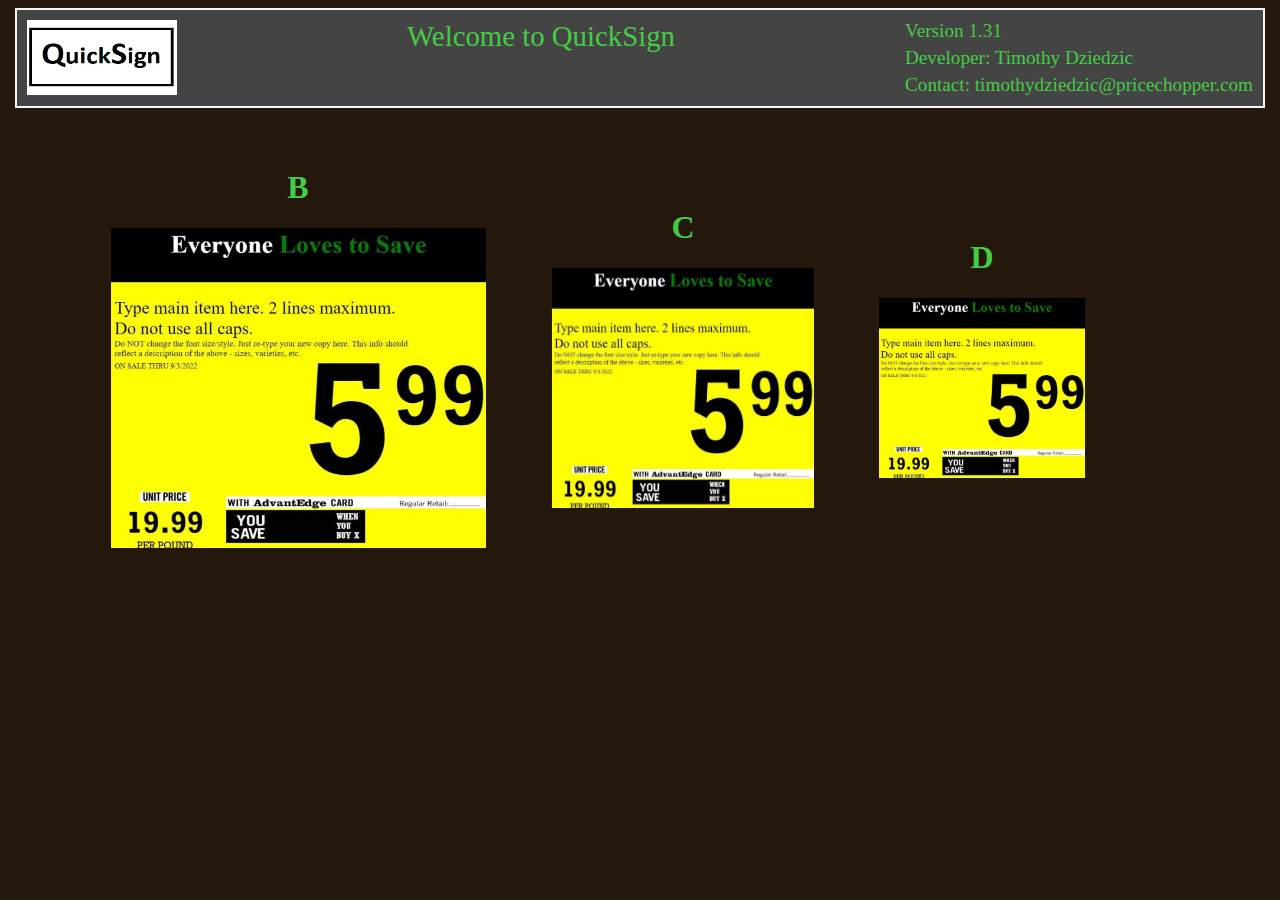
<file: Index.html>
<!DOCTYPE html>

<html lang="en" xmlns="http://www.w3.org/1999/xhtml">

<head>
    <!-- Google Tag Manager
                    <script>(function(w,d,s,l,i){w[l]=w[l]||[];w[l].push({'gtm.start':
                    new Date().getTime(),event:'gtm.js'});var f=d.getElementsByTagName(s)[0],
                    j=d.createElement(s),dl=l!='dataLayer'?'&l='+l:'';j.async=true;j.src=
                    'https://www.googletagmanager.com/gtm.js?id='+i+dl;f.parentNode.insertBefore(j,f);
                    })(window,document,'script','dataLayer','GTM-PJ7CQS2');</script>
            
                    <script async src="https://www.googletagmanager.com/gtag/js?id=G-G8RHM39TTD"></script>
                    
                <script>
                    window.dataLayer = window.dataLayer || [];
                    function gtag(){dataLayer.push(arguments);}
                    gtag('js', new Date());

                    gtag('config', 'G-G8RHM39TTD');
                </script>

 -->


    <meta charset="utf-8" />
    <script src="scripts/index.js" defer></script>
    <link rel="stylesheet" href="styles/index.css" />
</head>

<body>


    <!-- Google Tag Manager (noscript)


<noscript><iframe src="https://www.googletagmanager.com/ns.html?id=GTM-PJ7CQS2"
height="0" width="0" style="display:none;visibility:hidden"></iframe></noscript>


-->


    <div id="realHeader">
        <img src="images/QuickSignlogo.png" alt="QuickSign logo" srcset="" width="150px" height="75px">
        <span>
            <p id="CurrentSignSize">Welcome to QuickSign</p>
        </span>
        <span id="versionName">
            <p>Version 1.31</p>
            <p>Developer: Timothy Dziedzic</p>
            <p>Contact: timothydziedzic@pricechopper.com</p>
        </span>
    </div>
    <div id="signB">
        <h1>B</h1>
        <img id="signBimage" src="images/SignPicture.jpg" alt="Picture of a in store sign">
    </div>
    <div id="signC">
        <h1>C</h1>
      <img  id="signCimage" src="images/SignPicture.jpg" alt="Picture of a in store sign">
    </div>
    <div id="signD">
        <h1>D</h1>
      <img id="signDimage" src="images/SignPicture.jpg" alt="Picture of a in store sign">
    </div>

 </body>
</html>
</file>
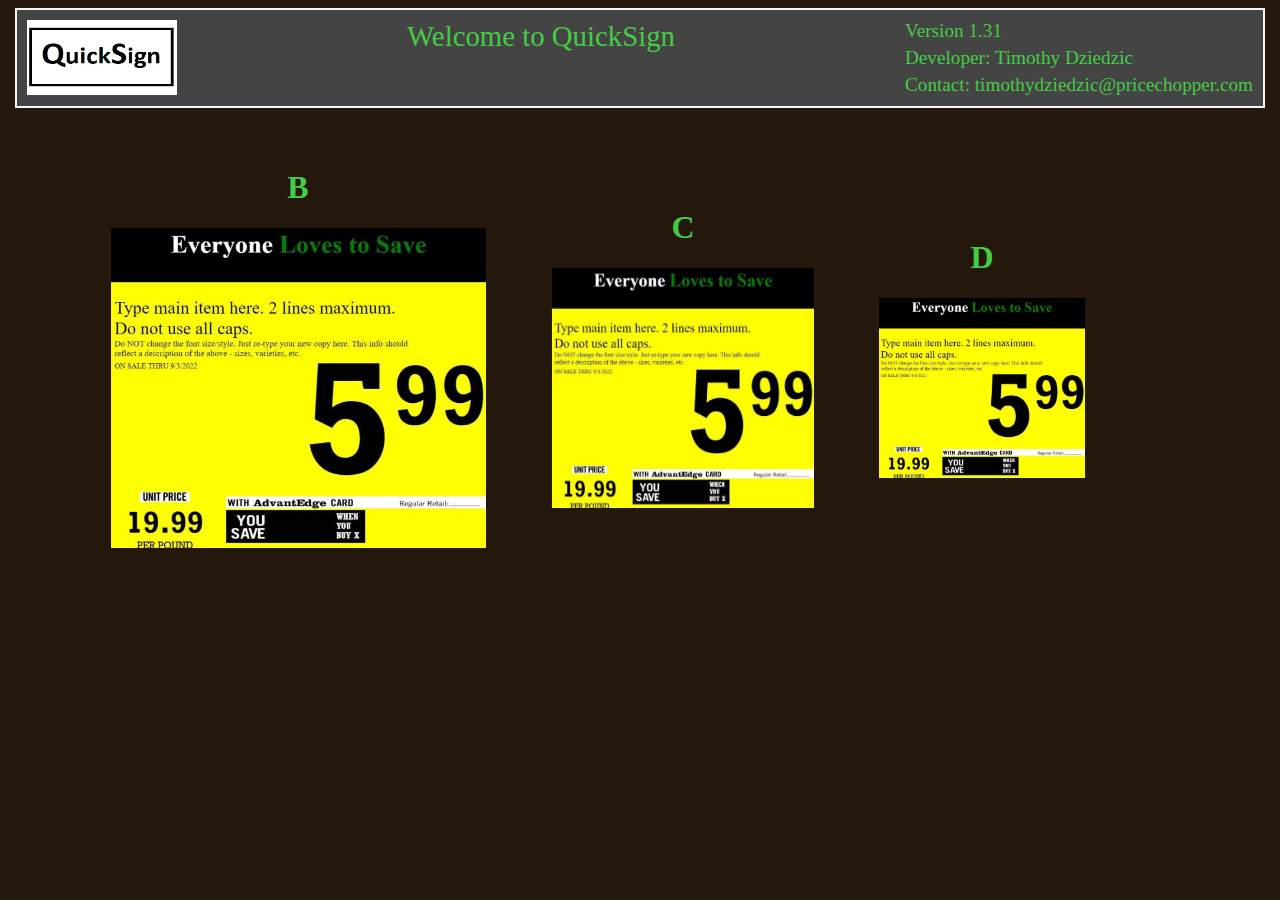
<file: index.html>
<!DOCTYPE html>

<html lang="en" xmlns="http://www.w3.org/1999/xhtml">

<head>
    <!-- Google Tag Manager-->
                    <script>(function(w,d,s,l,i){w[l]=w[l]||[];w[l].push({'gtm.start':
                    new Date().getTime(),event:'gtm.js'});var f=d.getElementsByTagName(s)[0],
                    j=d.createElement(s),dl=l!='dataLayer'?'&l='+l:'';j.async=true;j.src=
                    'https://www.googletagmanager.com/gtm.js?id='+i+dl;f.parentNode.insertBefore(j,f);
                    })(window,document,'script','dataLayer','GTM-PJ7CQS2');</script>
            
                    <script async src="https://www.googletagmanager.com/gtag/js?id=G-G8RHM39TTD"></script>
                    
                <script>
                    window.dataLayer = window.dataLayer || [];
                    function gtag(){dataLayer.push(arguments);}
                    gtag('js', new Date());

                    gtag('config', 'G-G8RHM39TTD');
                </script>

 


    <meta charset="utf-8" />
    <script src="scripts/index.js" defer></script>
    <link rel="stylesheet" href="styles/index.css" />
</head>

<body>


    <!-- Google Tag Manager (noscript)-->


<noscript><iframe src="https://www.googletagmanager.com/ns.html?id=GTM-PJ7CQS2"
height="0" width="0" style="display:none;visibility:hidden"></iframe></noscript>





    <div id="realHeader">
        <img src="images/QuickSignlogo.png" alt="QuickSign logo" srcset="" width="150px" height="75px">
        <span>
            <p id="CurrentSignSize">Welcome to QuickSign</p>
        </span>
        <span id="versionName">
            <p>Version 1.31</p>
            <p>Developer: Timothy Dziedzic</p>
            <p>Contact: timothydziedzic@pricechopper.com</p>
        </span>
    </div>
    <div id="signB">
        <h1>B</h1>
        <img id="signBimage" src="images/SignPicture.jpg" alt="Picture of a in store sign">
    </div>
    <div id="signC">
        <h1>C</h1>
      <img  id="signCimage" src="images/SignPicture.jpg" alt="Picture of a in store sign">
    </div>
    <div id="signD">
        <h1>D</h1>
      <img id="signDimage" src="images/SignPicture.jpg" alt="Picture of a in store sign">
    </div>

 </body>
</html>
</file>
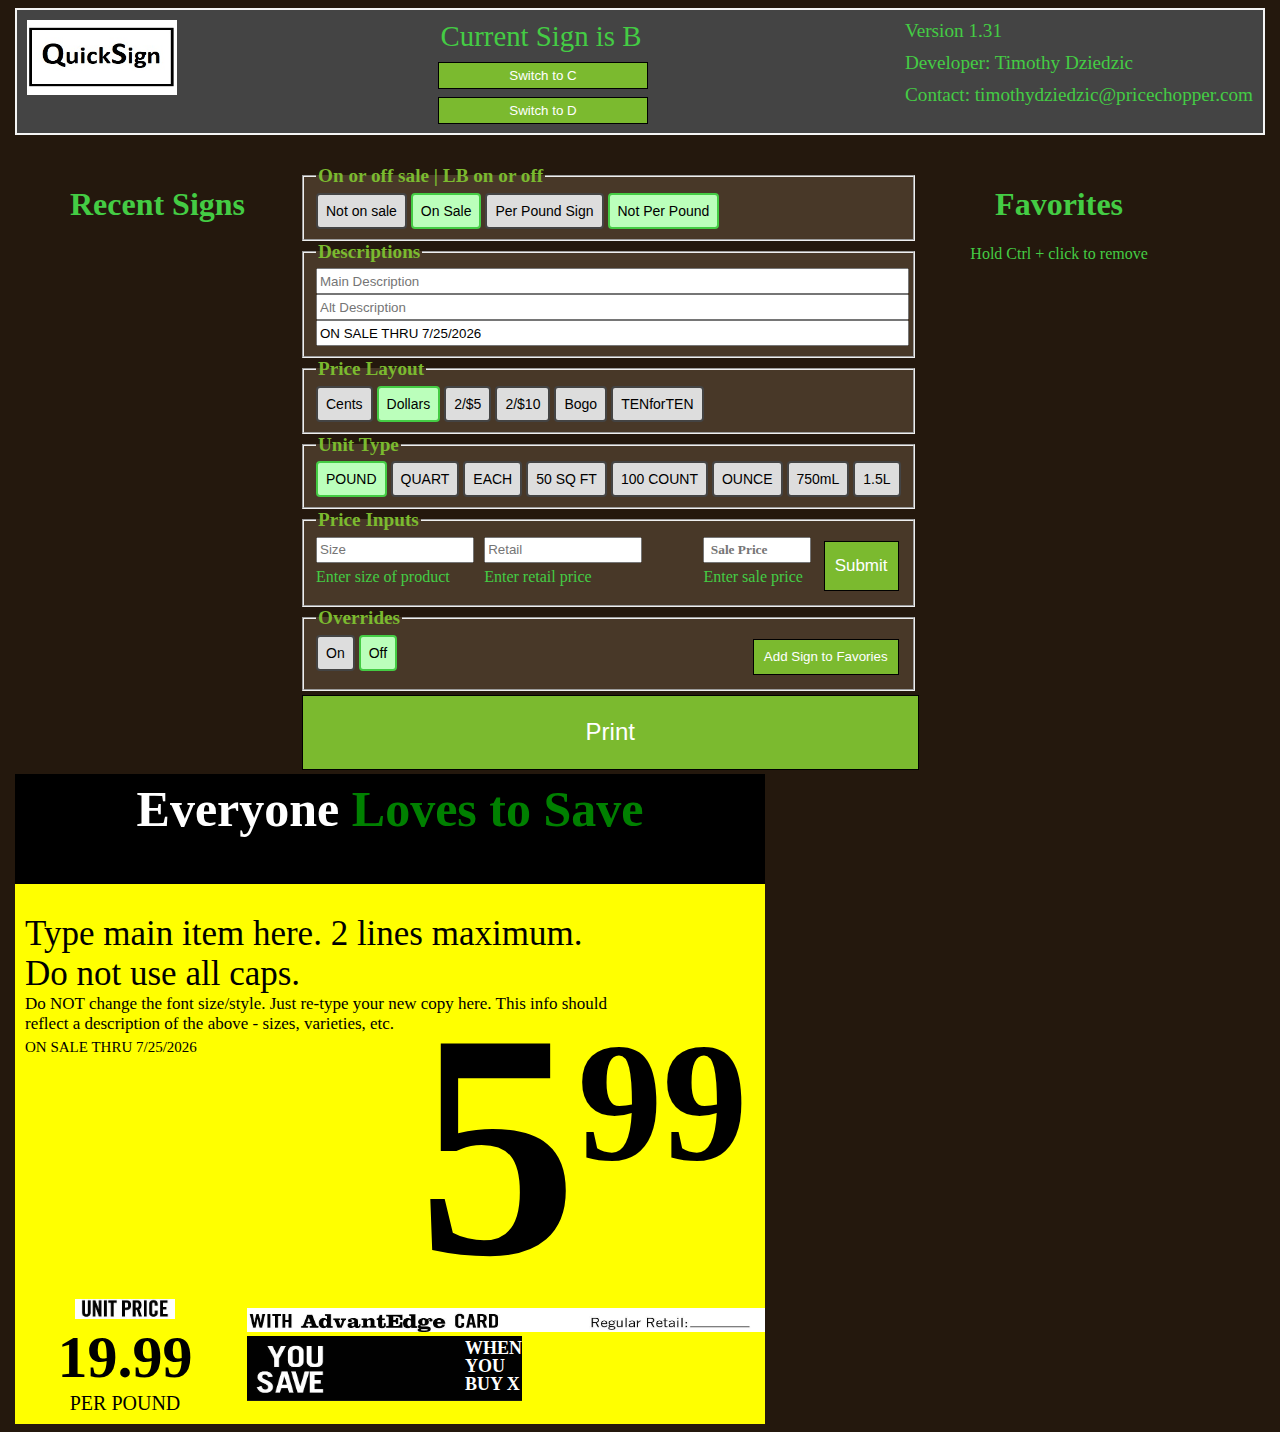
<file: BSize.html>
﻿<!DOCTYPE html>

<html lang="en" xmlns="http://www.w3.org/1999/xhtml">
<head>
<!-- Google Tag Manager -->
                    <script>(function(w,d,s,l,i){w[l]=w[l]||[];w[l].push({'gtm.start':
                    new Date().getTime(),event:'gtm.js'});var f=d.getElementsByTagName(s)[0],
                    j=d.createElement(s),dl=l!='dataLayer'?'&l='+l:'';j.async=true;j.src=
                    'https://www.googletagmanager.com/gtm.js?id='+i+dl;f.parentNode.insertBefore(j,f);
                    })(window,document,'script','dataLayer','GTM-PJ7CQS2');</script>
            
                    <script async src="https://www.googletagmanager.com/gtag/js?id=G-G8RHM39TTD"></script>
                    
                <script>
                    window.dataLayer = window.dataLayer || [];
                    function gtag(){dataLayer.push(arguments);}
                    gtag('js', new Date());

                    gtag('config', 'G-G8RHM39TTD');
                </script>




    <meta charset="utf-8" />
    <script src="scripts/BSize.js" defer></script>
    <link rel="stylesheet" href="styles/BSize.css"/>
</head>
<body>
   
    
   <!-- Google Tag Manager (noscript)-->


<noscript><iframe src="https://www.googletagmanager.com/ns.html?id=GTM-PJ7CQS2"
height="0" width="0" style="display:none;visibility:hidden"></iframe></noscript>





<div id="realHeader">
    <img src="images/QuickSignlogo.png" alt="QuickSign logo" srcset="" width="150px" height="75px">
    <span>
        <p id="CurrentSignSize">Current Sign is B</p>
        <input type="button" id="buttonToSwitchSignSizeToC" value="Switch to C"/>
        <input type="button" id="buttonToSwitchSignSizeToD" value="Switch to D"/>
    </span>
    <span id="versionName">
        <p>Version 1.31</p>
        <p>Developer: Timothy Dziedzic</p>
        <p>Contact: timothydziedzic@pricechopper.com</p>
    </span>
</div>
    <!--  Top section for user inputs-->
    <header id="formHeader">
        <div id="recentOutDiv">
            <h1>Recent Signs</h1>
            <div id="recentSigns">
            
            </div>
            
        </div>
        <div id="mainFormBoxes">
            <div id="formGroup">

                    <fieldset>
                    <legend>On or off sale | LB on or off</legend>
                    <div id="onOff">
                        <input type="radio" id="notOnSale" name="OnOrOffSale" value="OffSale" onclick="noSale()" />
                        <label for="notOnSale">Not on sale</label>
                        <input type="radio" id="onSale" name="OnOrOffSale" value="onSale" onclick="saleAll()" checked />
                        <label for="onSale">On Sale</label>

                    <input type="radio" id="LBVisible" name="LBOnOrOff" value="on" />
                        <label for="LBVisible">Per Pound Sign</label>
                        <input type="radio" id="LBNotVisible" name="LBOnOrOff" value="off" checked />
                        <label for="LBNotVisible">Not Per Pound</label>

                    </div>
                    </fieldset>
                <fieldset>
                <legend>Descriptions</legend>
                <input id="mainDesInput" placeholder="Main Description" oninput="addMain()" style="width: 100%;" type="text" />
                <br />
                <input id="altDesInput" placeholder="Alt Description" oninput="addAlt()" style="width: 100%;" type="text" />
                <br />
                <input id="saleDateInput" type="text" value="ON SALE THRU 9/4/22" style="width: 100%;" oninput="addDate()" />
                </fieldset>
                <fieldset>
                <legend>Price Layout</legend>
                <div id="choosePriceType">
                    <input type="radio" class="btn btn-secondary" id="centsLayout" value="cents" name="layout" onclick="centsLayout()" />
                    <label for="centsLayout">Cents</label>

                    <input type="radio" class="btn btn-secondary" id="dolCenLayout" value="dollarCents" name="layout" onclick="dolCenLayout()" checked />
                    <label for="dolCenLayout">Dollars</label>

                    <input type="radio" class="btn btn-secondary" id="forLayout" value="forOne" name="layout" onclick="forLayout()" />
                    <label for="forLayout">2/$5</label>

                    <input type="radio" class="btn btn-secondary" id="forLayoutD" value="forTwo" name="layout" onclick="forLayoutdoub()" />
                    <label for="forLayoutD">2/$10</label>

                    <input type="radio" class="btn btn-secondary" id="boGoLayout" value="bogo" name="layout" onclick="boGoLayout()" />
                    <label for="boGoLayout">Bogo</label>

                    <input type="radio" class="btn btn-secondary" id="tenLayout" value="ten" name="layout" onclick="tenLayout()" />
                    <label for="tenLayout">TENforTEN</label>
                </div>
                </fieldset>
                <!--This fieldset is used for the Unit Types-->
                <fieldset>
                <legend>Unit Type</legend>
                <div id="chooseUnitType">
                    <input type="radio" id="unitTypePound" name="toggleUnitType" value="POUND" onclick="togglePound()" checked />
                    <label for="unitTypePound">POUND</label>

                    <input type="radio" id="unitTypeQuart" name="toggleUnitType" value="QUART" onclick="toggleQuart()" />
                    <label for="unitTypeQuart">QUART</label>

                    <input type="radio" id="unitTypeEach" name="toggleUnitType" value="EACH" onclick="toggleEach()" />
                    <label for="unitTypeEach">EACH</label>

                    <input type="radio" id="unitType50ct" name="toggleUnitType" value="50 COUNT" onclick="toggle50ct()" />
                    <label for="unitType50ct">50 SQ FT</label>

                    <input type="radio" id="unitType100ct" name="toggleUnitType" value="100 COUNT" onclick="toggle100ct()" />
                    <label for="unitType100ct">100 COUNT</label>

                    <input type="radio" id="unitTypeOunce" name="toggleUnitType" value="OUNCE" onclick="toggleOunce()" />
                    <label for="unitTypeOunce">OUNCE</label>

                    <input type="radio" id="unitType750ml" name="toggleUnitType" value="750ml" onclick="toggle750ml()" />
                    <label for="unitType750ml">750mL</label>

                    <input type="radio" id="unitType15l" name="toggleUnitType" value="15l" onclick="toggle15l()" />
                    <label for="unitType15l">1.5L</label>
                </div>
                </fieldset>

                <fieldset>
                <legend>Price Inputs</legend>
                <div id="priceInputOuterDiv">
                    <div>
                        <input id="size" type="text" style="width:150px;" placeholder="Size" />
                        <p>Enter size of product</p>
                    </div>
                    <div>
                        <input id="retailInput" type="text" placeholder="Retail" style="width:150px;" oninput="addRetail()" />
                        <p id="pRetail">Enter retail price</p>
                    </div>

                    <select name="" id="forAmount" style="visibility:hidden;">
                        <option value="2">2</option>
                        <option value="3">3</option>
                        <option value="4">4</option>
                        <option value="5">5</option>
                        <option value="6">6</option>
                        <option value="7">7</option>
                        <option value="8">8</option>
                        <option value="9">9</option>
                        <option value="10">10</option>
                        
                    </select> 

                    <div>
                        <input id="price" style="width:100px;" placeholder=" Sale Price" type="text" />
                        <p>Enter sale price</p>
                    </div>
                   
                        <input type="button" id="submitButton" value="Submit" style="height:50px" onclick="pickTypeOfPrice()">
                    
                </div>
                </fieldset>
            
                <fieldset>
                <legend>Overrides</legend>
                <div id="overideButtons">
                    <div>
                    <input type="radio" id="OverDisplay" name="toggleOver" value="On" onclick="toggleOn()" />
                    <label for="OverDisplay">On</label>
                    <input type="radio" id="OverDisplayOff" name="toggleOver" value="Off" onclick="toggleOff()" checked />
                    <label for="OverDisplayOff">Off</label>
                    </div>
                        <input type="button" value="Add Sign to Favories" id="addToFavories">
                </div>
                <div id="overides" style="display: none;">
                    <a><input id="mainPriceInput" placeholder="Price dollar" oninput="addPriceBefore()" /></a>
                    <br />
                    <a><input id="altPriceInput" placeholder="Price cents" oninput="addPriceAfter()" /></a>
                    <br />
                    <a><input id="unitPriceInput" placeholder="Change retail " oninput="addUnitPrice()" /></a>
                    <br />
                    <a><input id="unitTypeInput" placeholder="PER LB, CT, PINT, ETC." oninput="addUnitType()" /></a>
                    <br />
                    <a><input id="MustBuyInput" value="MUST BUY " oninput="addMustBuy()" /></a>
                    <br />
                    <a><input id="youSavePriceMainInput" placeholder="You save dollars" oninput="addYouSaveMain()" /></a>
                    <br />
                    <a><input id="youSavePriceAltInput" placeholder="You save cents" oninput="addYouSaveAlt()" /></a>
                    <br />
                </div>
                </fieldset>
                            <!--PRINT Button-->
                 <input id="printButton" type="button" value="Print"  class="printB"  onclick="window.print()" />
            </div>
        </div>
<!--Favorites div-->
        <div id="FavoritesOutDiv">
            <h1>Favorites</h1>
                        <span>Hold Ctrl + click to remove</span>
            <div id="FavoritesSigns">
            <!-- leave empty Script will add sign data in p hmtl tag-->
            </div>
        </div>
  
    </header>
    <!-- Outline for the sign-->
    <section>
        <div id="outline">
            <header> Everyone <span>Loves to Save</span></header>
            <div id="desBox">
                <div id="mainDescription">Type main item here. 2 lines maximum. Do not use all caps.</div>
                <div id="altDescription">
                    Do NOT change the font size/style. Just re-type your new copy here.
                    This info should reflect a description of the above - sizes, varieties, etc.
                </div>
                <div id="saleDate">ON SALE 10/21 THRU 11/05</div>
            </div>
            <div id="price">
                <div id="pLeft" width="auto"></div>
                <div id="priceBeforeDecimal">5</div>
                <div id="priceAfterDecimal">99</div>
                <div id="pRight"></div>
            </div>
            <footer>
                <div id="unitBox">
                    <a><img src="images/unit_price.jpg" height="20" width="100" /></a>
                    <div id="unitPriceBox">19.99</div>
                    <div id="unitType">PER POUND</div>
                </div>
                <div id="rightBox">
                    <div id="mustBuy" style="height: 25px">
			<div id="MustBuyInner"></div>
			<div id="LBOption" style="display:none;">lb.</div>

			    
		    </div>
                    <div id="advCardDiv">
                        <a><img src="images/adv_card.jpg" height="24" width="575" /></a>
                        <div id="retail"></div>
                    </div>
                    <div id="youSaveBoxDiv">
                        <div id="youSaveImg">
                            <img src="images/you_save.jpg" height="65" width="275" />
                            <div id="youSavePriceMain"></div>
                            <div id="youSavePriceAlt"></div>
                            <div id="whenYouBuy" >
                                <p style="margin-top: 2px; margin-bottom: 2px;">WHEN</p> 
                                <p style="margin-top: -5px; margin-bottom: 1px;">YOU</p>
                            <div style="margin-top: -4px;" id="spanWhenYouBuy">BUY X</div> 
                            </div>
                        </div>
                    </div>
                    <div id="mixMatch"></div>
                </div>
            </footer>
        </div>
    </section>

   
</body>
</html>
</file>
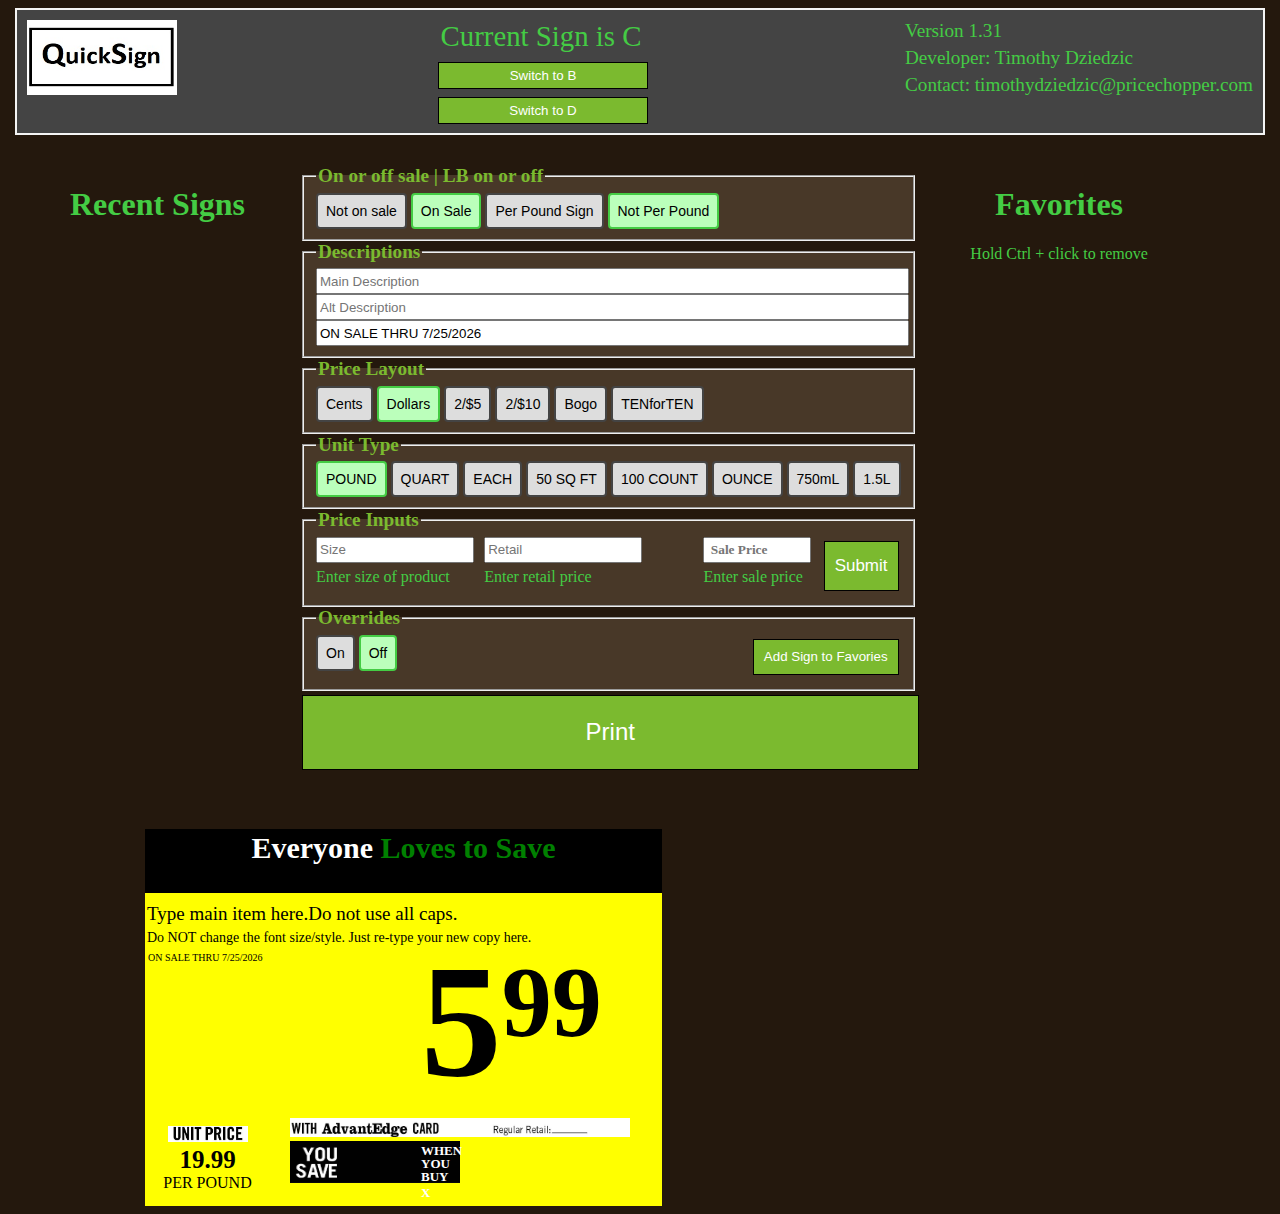
<file: CSize.html>
﻿<!DOCTYPE html>

<html lang="en" xmlns="http://www.w3.org/1999/xhtml">
<head>
<!---->
    
               
                    <script>(function(w,d,s,l,i){w[l]=w[l]||[];w[l].push({'gtm.start':
                    new Date().getTime(),event:'gtm.js'});var f=d.getElementsByTagName(s)[0],
                    j=d.createElement(s),dl=l!='dataLayer'?'&l='+l:'';j.async=true;j.src=
                    'https://www.googletagmanager.com/gtm.js?id='+i+dl;f.parentNode.insertBefore(j,f);
                    })(window,document,'script','dataLayer','GTM-PJ7CQS2');</script>
            
               
                    <script async src="https://www.googletagmanager.com/gtag/js?id=G-G8RHM39TTD"></script>
                <script>
                    window.dataLayer = window.dataLayer || [];
                    function gtag(){dataLayer.push(arguments);}
                    gtag('js', new Date());

                    gtag('config', 'G-G8RHM39TTD');
                </script>



    <meta charset="utf-8" />
    <script src="scripts/CSize.js" defer></script>
    <link rel="stylesheet" href="styles/CSize.css" />
</head>
<body>
   
        
      <!-- -->

            <noscript><iframe src="https://www.googletagmanager.com/ns.html?id=GTM-PJ7CQS2"
            height="0" width="0" style="display:none;visibility:hidden"></iframe></noscript>




<div id="realHeader">
    <img src="images/QuickSignlogo.png" alt="QuickSign logo" srcset="" width="150px" height="75px">
    <span>
        <p id="CurrentSignSize">Current Sign is C</p>
        <input type="button" id="buttonToSwitchSignSizeToB" value="Switch to B"/>
        <input type="button" id="buttonToSwitchSignSizeToD" value="Switch to D"/>
    </span>
    <span id="versionName">
        <p>Version 1.31</p>
        <p>Developer: Timothy Dziedzic</p>
        <p>Contact: timothydziedzic@pricechopper.com</p>
    </span>
</div>
    <header id="formHeader">
          <div id="recentOutDiv">
            <h1>Recent Signs</h1>
            <div id="recentSigns">
            
            </div>
        </div>
        <div id="mainFormBoxes">

        <fieldset>
            <legend>On or off sale | LB on or off</legend>
            <div id="onOff">
                <input type="radio" id="notOnSale" name="OnOrOffSale" value="OffSale" onclick="noSale()" />
                <label for="notOnSale">Not on sale</label>
                <input type="radio" id="onSale" name="OnOrOffSale" value="onSale" onclick="saleAll()" checked />
                <label for="onSale">On Sale</label>


                <input type="radio" id="LBVisible" name="LBOnOrOff" value="on" />
                <label for="LBVisible">Per Pound Sign</label>
                <input type="radio" id="LBNotVisible" name="LBOnOrOff" value="off" checked />
                <label for="LBNotVisible">Not Per Pound</label>

            </div>
        </fieldset>
        <fieldset>
            <legend>Descriptions</legend>
            <input id="mainDesInput" placeholder="Main Description" oninput="addMain()" style="width: 100%;" type="text" />
            <br />
            <input id="altDesInput" placeholder="Alt Description" oninput="addAlt()" style="width: 100%;" type="text" />
            <br />
            <a><input id="saleDateInput" type="text" value="ON SALE THRU 9/4/22" style="width: 100%;" oninput="addDate()" /></a>
        </fieldset>
        <fieldset>
            <legend>Price Layout</legend>
            <div id="choosePriceType">
                    <input type="radio" class="btn btn-secondary" id="centsLayout" value="cents" name="layout" onclick="centsLayout()" />
                    <label for="centsLayout">Cents</label>

                    <input type="radio" class="btn btn-secondary" id="dolCenLayout" value="dollarCents" name="layout" onclick="dolCenLayout()" checked />
                    <label for="dolCenLayout">Dollars</label>

                    <input type="radio" class="btn btn-secondary" id="forLayout" value="forOne" name="layout" onclick="forLayout()" />
                    <label for="forLayout">2/$5</label>

                    <input type="radio" class="btn btn-secondary" id="forLayoutD" value="forTwo" name="layout" onclick="forLayoutdoub()" />
                    <label for="forLayoutD">2/$10</label>

                    <input type="radio" class="btn btn-secondary" id="boGoLayout" value="bogo" name="layout" onclick="boGoLayout()" />
                    <label for="boGoLayout">Bogo</label>

                    <input type="radio" class="btn btn-secondary" id="tenLayout" value="ten" name="layout" onclick="tenLayout()" />
                    <label for="tenLayout">TENforTEN</label>
                </div>
        </fieldset>
        <!--Unit type buttons-->
        <fieldset>
            <legend>Unit Type</legend>
            <div id="chooseUnitType">
                <input type="radio" id="unitTypePound" name="toggleUnitType" value="POUND" onclick="togglePound()" checked />
                <label for="unitTypePound">POUND</label>

                <input type="radio" id="unitTypeQuart" name="toggleUnitType" value="QUART" onclick="toggleQuart()" />
                <label for="unitTypeQuart">QUART</label>

                <input type="radio" id="unitTypeEach" name="toggleUnitType" value="EACH" onclick="toggleEach()" />
                <label for="unitTypeEach">EACH</label>

                <input type="radio" id="unitType50ct" name="toggleUnitType" value="50 COUNT" onclick="toggle50ct()" />
                <label for="unitType50ct">50 SQ FT</label>

                <input type="radio" id="unitType100ct" name="toggleUnitType" value="100 COUNT" onclick="toggle100ct()" />
                <label for="unitType100ct">100 COUNT</label>

                <input type="radio" id="unitTypeOunce" name="toggleUnitType" value="OUNCE" onclick="toggleOunce()" />
                <label for="unitTypeOunce">OUNCE</label>

                <input type="radio" id="unitType750ml" name="toggleUnitType" value="750ml" onclick="toggle750ml()" />
                <label for="unitType750ml">750mL</label>

                <input type="radio" id="unitType15l" name="toggleUnitType" value="15l" onclick="toggle15l()" />
                <label for="unitType15l">1.5L</label>
            </div>
        </fieldset>
        <!--Price input boxes-->
        <fieldset>
            <legend>Price Inputs</legend>
            <div id="priceInputOuterDiv">
                <div>
                    <input id="size" type="text" style="width:150px;" placeholder="Size" />
                    <p>Enter size of product</p>
                </div>
                <div>
                    <input id="retailInput" type="text" oninput="addRetail()" placeholder="Retail" style="width:150px;" />
                    <p id="pRetail">Enter retail price</p>
                </div>
                <select name="" id="forAmount" style="visibility:hidden;">
                    <option value="2">2</option>
                    <option value="3">3</option>
                    <option value="4">4</option>
                    <option value="5">5</option>
                    <option value="6">6</option>
                    <option value="7">7</option>
                    <option value="8">8</option>
                    <option value="9">9</option>
                    <option value="10">10</option>

                </select>
                <div>
                    <input id="price" style="width:100px;" placeholder=" Sale Price" type="text" />
                    <p>Enter sale price</p>
                </div>
                <input type="button" id="submitButton" value="Submit" style="height:50px;" onclick="pickTypeOfPrice()">
            </div>
        </fieldset>
        
       
        <fieldset>
            <legend>Overrides</legend>

            <div id="overideButtons">
                <div>
                <input type="radio" id="OverDisplay" name="toggleOver" value="On" onclick="toggleOn()" />
                <label for="OverDisplay">On</label>
                <input type="radio" id="OverDisplayOff" name="toggleOver" value="Off" onclick="toggleOff()" checked />
                <label for="OverDisplayOff">Off</label>
                </div>
                <input type="button" value="Add Sign to Favories" id="addToFavories">
            </div>

            <div id="overides" style="display: none;">
                <a><input id="mainPriceInput" placeholder="Price dollar" oninput="addPriceBefore()" /></a>
                <br />
                <a><input id="altPriceInput" placeholder="Price cents" oninput="addPriceAfter()" /></a>
                <br />
                <a><input id="unitPriceInput" placeholder="Change unit price" oninput="addUnitPrice()" /></a>
                <br />
                <a><input id="unitTypeInput" placeholder="PER LB, CT, PINT, ETC." oninput="addUnitType()" /></a>
                <br />
                <a><input id="MustBuyInput" value="MUST BUY " oninput="addMustBuy()" /></a>
                <br />
                <a><input id="youSavePriceMainInput" placeholder="You save dollars" oninput="addYouSaveMain()" /></a>
                <br />
                <a><input id="youSavePriceAltInput" placeholder="You save cents" oninput="addYouSaveAlt()" /></a>
                <br />
            </div>
        </fieldset>
        <!-- PRINT button-->
        <input id="printButton" type="button" value="Print" class="printC" onclick="window.print()" />
    </div>
    <div id="FavoritesOutDiv">
            <h1>Favorites</h1>
            <span>Hold Ctrl + click to remove</span>
            <div id="FavoritesSigns">
            
            </div>
        </div>

    </header>

    <!------------------------------------Start of the sign-------------------------------------------------->
    <section>
        <div id="outline">
            <header> Everyone <span>Loves to Save</span></header>
            <div id="desBox">
                <div id="mainDescription">Type main item here.Do not use all caps.</div>
                <div id="altDescription">
                    Do NOT change the font size/style. Just re-type your new copy here.
                    
                </div>
                <div id="saleDate">ON SALE 10/21 THRU 11/05</div>
            </div>
            <div id="price">
                <div id="pLeft" width="auto"></div>
                <div id="priceBeforeDecimal">5</div>
                <div id="priceAfterDecimal">99</div>
                <div id="pRight"></div>
            </div>
            <footer>
                <div id="unitBox">
                    <a><img src="images/unit_price.jpg" height="16" width="80" /></a>
                    <div id="unitPriceBox">19.99</div>
                    <div id="unitType">PER POUND</div>
                </div>
                <div id="rightBox" style="padding-left: 20px; margin-top: -28px; ">
                    <div id="mustBuy" style=" height: 20px;">
			<div id="MustBuyInner"></div>
			<div id="LBOption"  style="display:none;">lb.</div>
		    </div>
                    <div id="advCardDiv">
                        <a><img src="images/adv_card.jpg" height="19" width="340" /></a>
                        <div id="retail"></div>
                    </div>
                    <div id="youSaveBoxDiv">
                        <div id="youSaveImg">
                            <img src="images/you_save.jpg" height="42" width="170" />
                            <div id="youSavePriceMain"></div>
                            <div id="youSavePriceAlt"></div>
                            <div id="whenYouBuy">
                                <p style="margin-top: 2px; margin-bottom: 2px;">WHEN</p>
                                <p style="margin-top: -5px; margin-bottom: 1px;">YOU</p>
                                <div style="margin-top: -4px;" id="spanWhenYouBuy">BUY X</div>
                            </div>
                        </div>
                    </div>
                    <div id="mixMatch"></div>
                </div>
            </footer>
        </div>
    </section>
<!----------------------------------------End of the sign outline-------------------------------------->
   
  
</body>
</html>
</file>
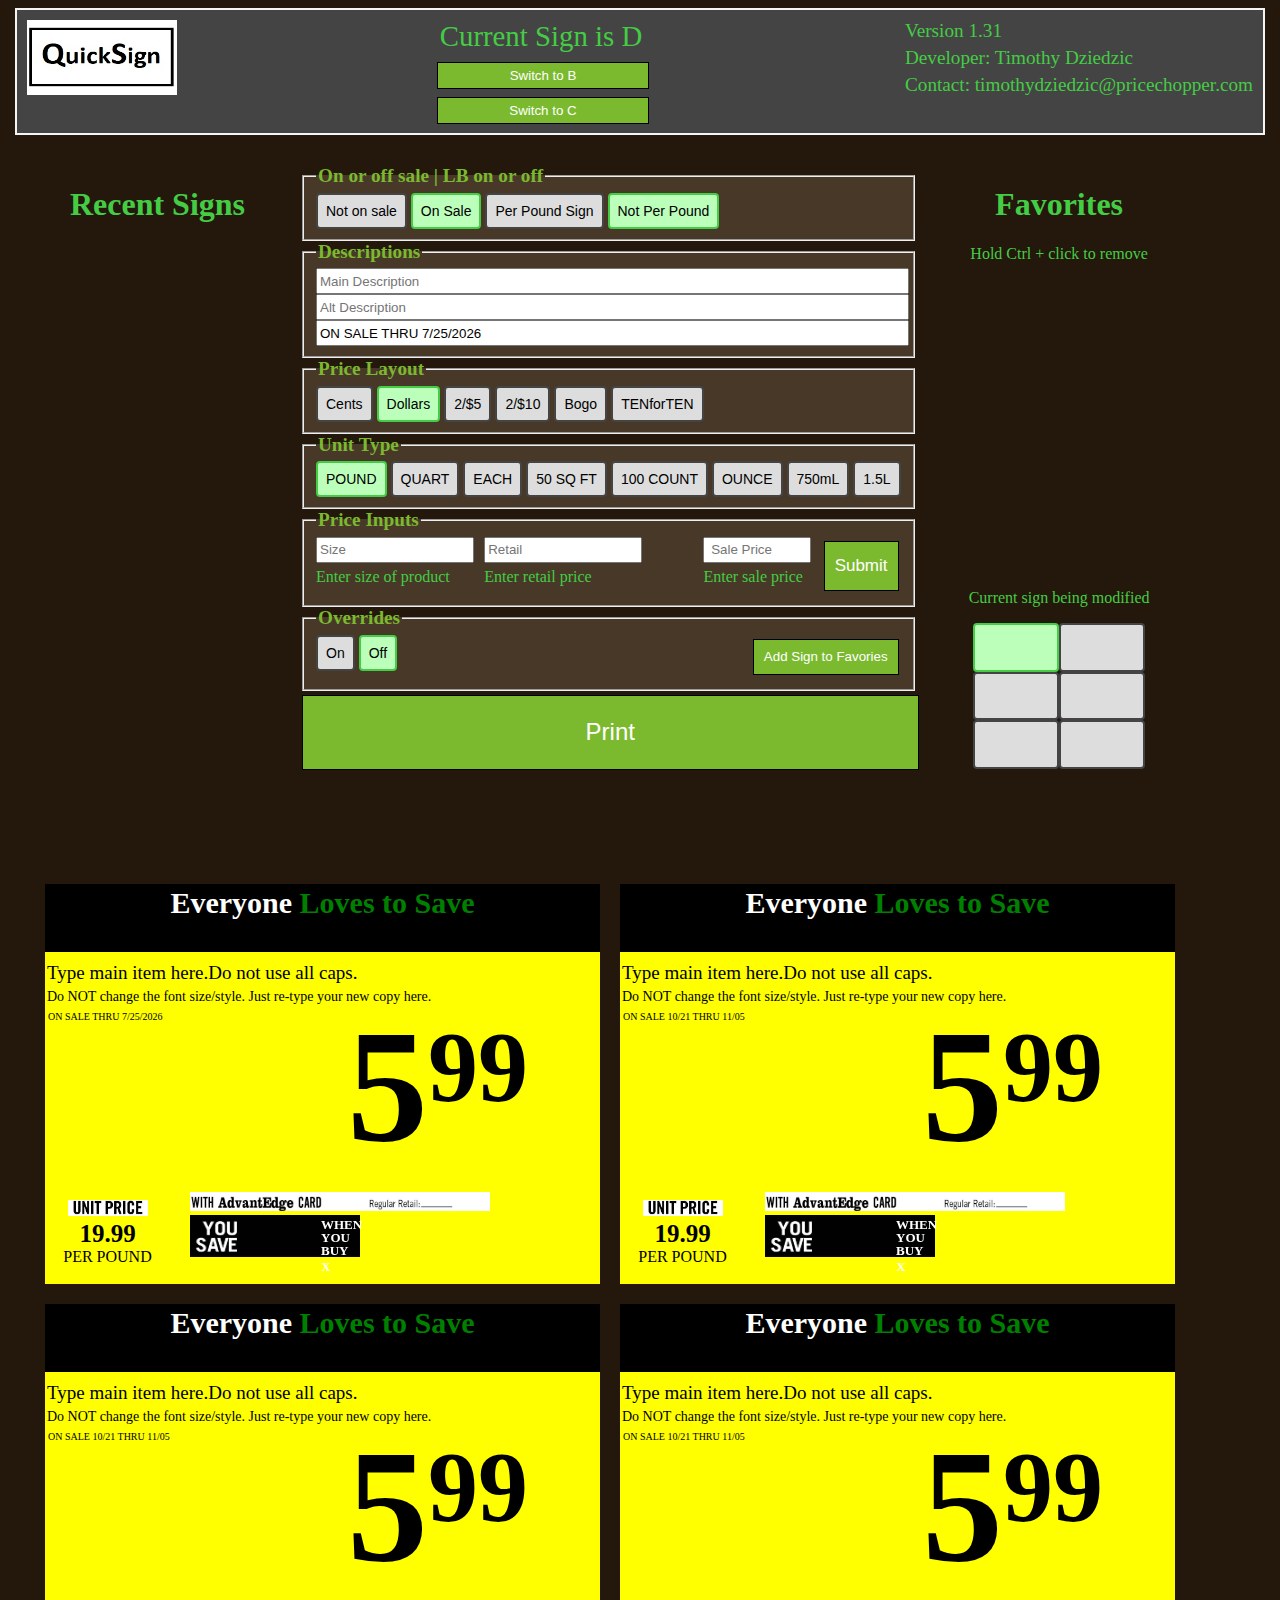
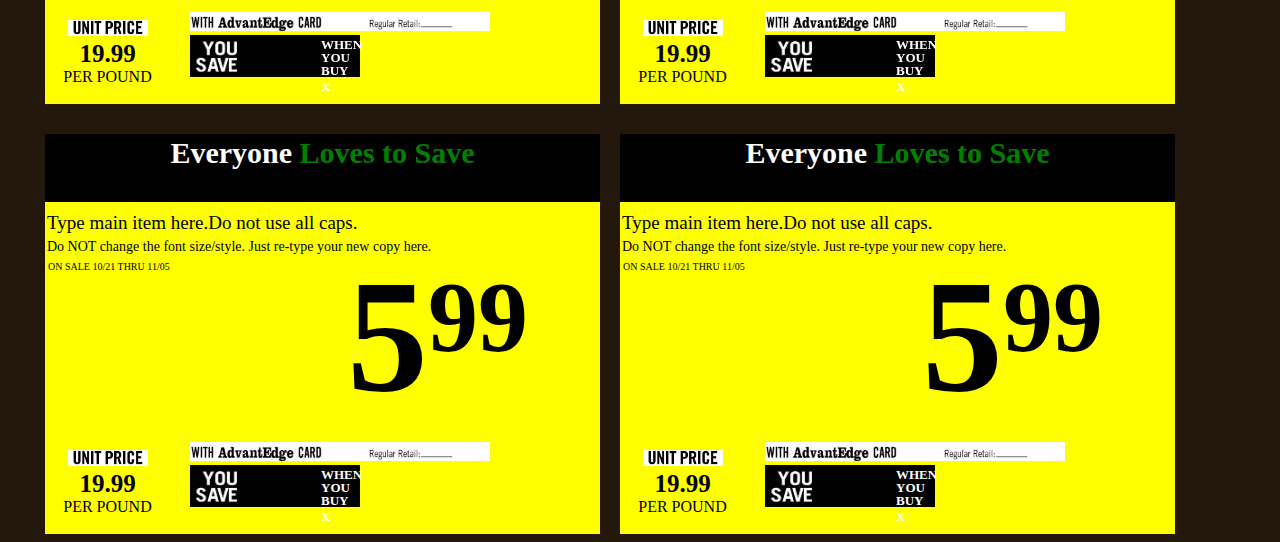
<file: DSize.html>
<!DOCTYPE html>

<html lang="en" xmlns="http://www.w3.org/1999/xhtml">
<head>
<!---->
    
               
                    <script>(function(w,d,s,l,i){w[l]=w[l]||[];w[l].push({'gtm.start':
                    new Date().getTime(),event:'gtm.js'});var f=d.getElementsByTagName(s)[0],
                    j=d.createElement(s),dl=l!='dataLayer'?'&l='+l:'';j.async=true;j.src=
                    'https://www.googletagmanager.com/gtm.js?id='+i+dl;f.parentNode.insertBefore(j,f);
                    })(window,document,'script','dataLayer','GTM-PJ7CQS2');</script>
            
               
                    <script async src="https://www.googletagmanager.com/gtag/js?id=G-G8RHM39TTD"></script>
                <script>
                    window.dataLayer = window.dataLayer || [];
                    function gtag(){dataLayer.push(arguments);}
                    gtag('js', new Date());

                    gtag('config', 'G-G8RHM39TTD');
                </script>



    <meta charset="utf-8" />
    <script src="scripts/DSize.js" defer></script>
    <link rel="stylesheet" href="styles/DSize.css" />
</head>
<body>
   
        
      <!---->

            <noscript><iframe src="https://www.googletagmanager.com/ns.html?id=GTM-PJ7CQS2"
            height="0" width="0" style="display:none;visibility:hidden"></iframe></noscript>

 


<div id="realHeader">
    <img src="images/QuickSignlogo.png" alt="QuickSign logo" srcset="" width="150px" height="75px">
    <span>
        <p id="CurrentSignSize">Current Sign is D</p>
        <input type="button" id="buttonToSwitchSignSizeToB" value="Switch to B"/>
        <input type="button" id="buttonToSwitchSignSizeToC" value="Switch to C"/>
    </span>
    <span id="versionName">
        <p>Version 1.31</p>
        <p>Developer: Timothy Dziedzic</p>
        <p>Contact: timothydziedzic@pricechopper.com</p>
    </span>
</div>
    <header id="formHeader">
          <div id="recentOutDiv">
            <h1>Recent Signs</h1>
            <div id="recentSigns">
            
            </div>
        </div>
        <div id="mainFormBoxes">

        <fieldset>
            <legend>On or off sale | LB on or off</legend>
            <div id="onOff">
                <input type="radio" id="notOnSale" name="OnOrOffSale" value="OffSale" onclick="noSale()" />
                <label for="notOnSale">Not on sale</label>
                <input type="radio" id="onSale" name="OnOrOffSale" value="onSale" onclick="saleAll()" checked />
                <label for="onSale">On Sale</label>


                <input type="radio" id="LBVisible" name="LBOnOrOff" value="on" />
                <label for="LBVisible">Per Pound Sign</label>
                <input type="radio" id="LBNotVisible" name="LBOnOrOff" value="off" checked />
                <label for="LBNotVisible">Not Per Pound</label>

            </div>
        </fieldset>
        <fieldset>
            <legend>Descriptions</legend>
            <input id="mainDesInput" placeholder="Main Description" oninput="addMain()" style="width: 100%;" type="text" />
            <br />
            <input id="altDesInput" placeholder="Alt Description" oninput="addAlt()" style="width: 100%;" type="text" />
            <br />
            <a><input id="saleDateInput" type="text" value="ON SALE THRU 9/4/22" style="width: 100%;" oninput="addDate()" /></a>
        </fieldset>
        <fieldset>
            <legend>Price Layout</legend>
            <div id="choosePriceType">
                    <input type="radio" class="btn btn-secondary" id="centsLayout" value="cents" name="layout" onclick="centsLayout()" />
                    <label for="centsLayout">Cents</label>

                    <input type="radio" class="btn btn-secondary" id="dolCenLayout" value="dollarCents" name="layout" onclick="dolCenLayout()" checked />
                    <label for="dolCenLayout">Dollars</label>

                    <input type="radio" class="btn btn-secondary" id="forLayout" value="forOne" name="layout" onclick="forLayout()" />
                    <label for="forLayout">2/$5</label>

                    <input type="radio" class="btn btn-secondary" id="forLayoutD" value="forTwo" name="layout" onclick="forLayoutdoub()" />
                    <label for="forLayoutD">2/$10</label>

                    <input type="radio" class="btn btn-secondary" id="boGoLayout" value="bogo" name="layout" onclick="boGoLayout()" />
                    <label for="boGoLayout">Bogo</label>

                    <input type="radio" class="btn btn-secondary" id="tenLayout" value="ten" name="layout" onclick="tenLayout()" />
                    <label for="tenLayout">TENforTEN</label>
                </div>
        </fieldset>
        <!--Unit type buttons-->
        <fieldset>
            <legend>Unit Type</legend>
            <div id="chooseUnitType">
                <input type="radio" id="unitTypePound" name="toggleUnitType" value="POUND" onclick="togglePound()" checked />
                <label for="unitTypePound">POUND</label>

                <input type="radio" id="unitTypeQuart" name="toggleUnitType" value="QUART" onclick="toggleQuart()" />
                <label for="unitTypeQuart">QUART</label>

                <input type="radio" id="unitTypeEach" name="toggleUnitType" value="EACH" onclick="toggleEach()" />
                <label for="unitTypeEach">EACH</label>

                <input type="radio" id="unitType50ct" name="toggleUnitType" value="50 COUNT" onclick="toggle50ct()" />
                <label for="unitType50ct">50 SQ FT</label>

                <input type="radio" id="unitType100ct" name="toggleUnitType" value="100 COUNT" onclick="toggle100ct()" />
                <label for="unitType100ct">100 COUNT</label>

                <input type="radio" id="unitTypeOunce" name="toggleUnitType" value="OUNCE" onclick="toggleOunce()" />
                <label for="unitTypeOunce">OUNCE</label>

                <input type="radio" id="unitType750ml" name="toggleUnitType" value="750ml" onclick="toggle750ml()" />
                <label for="unitType750ml">750mL</label>

                <input type="radio" id="unitType15l" name="toggleUnitType" value="15l" onclick="toggle15l()" />
                <label for="unitType15l">1.5L</label>
            </div>
        </fieldset>
        <!--Price input boxes-->
        <fieldset>
            <legend>Price Inputs</legend>
            <div id="priceInputOuterDiv">
                <div>
                    <input id="size" type="text" style="width:150px;" placeholder="Size" />
                    <p>Enter size of product</p>
                </div>
                <div>
                    <input id="retailInput" type="text" oninput="addRetail()" placeholder="Retail" style="width:150px;" />
                    <p id="pRetail">Enter retail price</p>
                </div>
                <select name="" id="forAmount" style="visibility:hidden;">
                    <option value="2">2</option>
                    <option value="3">3</option>
                    <option value="4">4</option>
                    <option value="5">5</option>
                    <option value="6">6</option>
                    <option value="7">7</option>
                    <option value="8">8</option>
                    <option value="9">9</option>
                    <option value="10">10</option>

                </select>
                <div>
                    <input id="price" style="width:100px;" placeholder=" Sale Price" type="text" />
                    <p>Enter sale price</p>
                </div>
                <input type="button" id="submitButton" value="Submit" style="height:50px;" onclick="pickTypeOfPrice()">
            </div>
        </fieldset>
        
       
        <fieldset>
            <legend>Overrides</legend>

            <div id="overideButtons">
                <div>
                <input type="radio" id="OverDisplay" name="toggleOver" value="On" onclick="toggleOn()" />
                <label for="OverDisplay">On</label>
                <input type="radio" id="OverDisplayOff" name="toggleOver" value="Off" onclick="toggleOff()" checked />
                <label for="OverDisplayOff">Off</label>
                </div>
                <input type="button" value="Add Sign to Favories" id="addToFavories">
            </div>

            <div id="overides" style="display: none;">
                <a><input id="mainPriceInput" placeholder="Price dollar" oninput="addPriceBefore()" /></a>
                <br />
                <a><input id="altPriceInput" placeholder="Price cents" oninput="addPriceAfter()" /></a>
                <br />
                <a><input id="unitPriceInput" placeholder="Change unit price" oninput="addUnitPrice()" /></a>
                <br />
                <a><input id="unitTypeInput" placeholder="PER LB, CT, PINT, ETC." oninput="addUnitType()" /></a>
                <br />
                <a><input id="MustBuyInput" value="MUST BUY " oninput="addMustBuy()" /></a>
                <br />
                <a><input id="youSavePriceMainInput" placeholder="You save dollars" oninput="addYouSaveMain()" /></a>
                <br />
                <a><input id="youSavePriceAltInput" placeholder="You save cents" oninput="addYouSaveAlt()" /></a>
                <br />
            </div>
        </fieldset>
        <!-- PRINT button-->
        <input id="printButton" type="button"  class="printD" value="Print" onclick="window.print()" />
    </div>
    <div id="FavoritesOutDiv">
            <h1>Favorites</h1>
            <span>Hold Ctrl + click to remove</span>
            <div id="FavoritesSigns">
            
            </div>
            <p>Current sign being modified</p>
            <div id="signGridButtonOuterDiv">
                <input type="radio" id="signGrid1Button" name="signGridButtons" checked value="1"></input>
                <label for="signGrid1Button"></label>
                <input type="radio" id="signGrid2Button" name="signGridButtons" value="2"></input>
                <label for="signGrid2Button"></label>
                <input type="radio" id="signGrid3Button" name="signGridButtons" value="3"></input>
                <label for="signGrid3Button"></label>
                <input type="radio" id="signGrid4Button" name="signGridButtons" value="4"></input>
                <label for="signGrid4Button"></label>
                <input type="radio" id="signGrid5Button" name="signGridButtons" value="5"></input>
                <label for="signGrid5Button"></label>
                <input type="radio" id="signGrid6Button" name="signGridButtons" value="6"></input>
                <label for="signGrid6Button"></label>
            </div>
        </div>

    </header>
    <div id="outsideOutlineDiv">
    <!------------------------------------Start of sign 1-------------------------------------------------->
        <section id="section1">
            <div id="outline1" class="outline">
                <header class="outlineHeader"> Everyone <span class="outlineHeaderSpan">Loves to Save</span></header>
                <div id="desBox1" class="desBox">
                    <div id="mainDescription1" class="mainDescription">Type main item here.Do not use all caps.</div>
                    <div id="altDescription1" class="altDescription">
                        Do NOT change the font size/style. Just re-type your new copy here.
                        
                    </div>
                    <div id="saleDate1" class="saleDate">ON SALE 10/21 THRU 11/05</div>
                </div>
                <div id="price1" class="price">
                    <div id="pLeft1" width="auto1"></div>
                    <div id="priceBeforeDecimal1" class="priceBeforeDecimal">5</div>
                    <div id="priceAfterDecimal1" class="priceAfterDecimal">99</div>
                    <!-- pRight has no CSS, it is only used with the JS file to adjust price layout-->
                    <div id="pRight1"></div>
                </div>
                <footer class="outlineFooter">
                    <div id="unitBox1" class="unitBox">
                        <a class="unitBoxA"><img src="images/unit_price.jpg" height="16" width="80" /></a>
                        <div id="unitPriceBox1" class="unitPriceBox">19.99</div>
                        <div id="unitType1" class="unitType">PER POUND</div>
                    </div>
                    <div id="rightBox1" style="padding-left: 20px; margin-top: -28px; ">
                        <div id="mustBuy1" class="mustBuy" style=" height: 20px;">
                <div id="MustBuyInner1"></div>
                <div id="LBOption1" class="LBOption"  style="display:none;">lb.</div>
                </div>
                        <div id="advCardDiv1" class="advCardDiv">
                            <a><img src="images/adv_card.jpg" height="19" width="300" /></a>
                            <div id="retail1" class="retail"></div>
                        </div>
                        <div id="youSaveBoxDiv1" class="youSaveBoxDiv">
                            <div id="youSaveImg1" class="youSaveImg">
                                <img src="images/you_save.jpg" height="42" width="170" />
                                <div id="youSavePriceMain1" class="youSavePriceMain"></div>
                                <div id="youSavePriceAlt1" class="youSavePriceAlt"></div>
                                <div id="whenYouBuy1" class="whenYouBuy">
                                    <p style="margin-top: 2px; margin-bottom: 2px;">WHEN</p>
                                    <p style="margin-top: -5px; margin-bottom: 1px;">YOU</p>
                                    <div style="margin-top: -4px;" id="spanWhenYouBuy1">BUY X</div>
                                </div>
                            </div>
                        </div>
                        <div id="mixMatch1"></div>
                    </div>
                </footer>
            </div>
        </section>
    <!----------------------------------------End of the sign 1-------------------------------------->

        <!------------------------------------Start of sign 2-------------------------------------------------->
        <section id="section2">
            <div id="outline2" class="outline">
                <header class="outlineHeader"> Everyone <span class="outlineHeaderSpan">Loves to Save</span></header>
                <div id="desBox2" class="desBox">
                    <div id="mainDescription2" class="mainDescription">Type main item here.Do not use all caps.</div>
                    <div id="altDescription2" class="altDescription">
                        Do NOT change the font size/style. Just re-type your new copy here.
                        
                    </div>
                    <div id="saleDate2" class="saleDate">ON SALE 10/21 THRU 11/05</div>
                </div>
                <div id="price2" class="price">
                    <div id="pLeft2" width="auto"></div>
                    <div id="priceBeforeDecimal2" class="priceBeforeDecimal">5</div>
                    <div id="priceAfterDecimal2" class="priceAfterDecimal">99</div>
                    <div id="pRight2"></div>
                </div>
                <footer class="outlineFooter">
                    <div id="unitBox2" class="unitBox">
                        <a class="unitBoxA"><img src="images/unit_price.jpg" height="16" width="80" /></a>
                        <div id="unitPriceBox2" class="unitPriceBox">19.99</div>
                        <div id="unitType2" class="unitType">PER POUND</div>
                    </div>
                    <div id="rightBox2" style="padding-left: 20px; margin-top: -28px; ">
                        <div id="mustBuy2" class="mustBuy" style=" height: 20px;">
                <div id="MustBuyInner2"></div>
                <div id="LBOption2" class="LBOption"  style="display:none;">lb.</div>
                </div>
                        <div id="advCardDiv2" class="advCardDiv">
                            <a><img src="images/adv_card.jpg" height="19" width="300" /></a>
                            <div id="retail2" class="retail"></div>
                        </div>
                        <div id="youSaveBoxDiv2" class="youSaveBoxDiv">
                            <div id="youSaveImg2" class="youSaveImg">
                                <img src="images/you_save.jpg" height="42" width="170" />
                                <div id="youSavePriceMain2" class="youSavePriceMain"></div>
                                <div id="youSavePriceAlt2" class="youSavePriceAlt"></div>
                                <div id="whenYouBuy2" class="whenYouBuy">
                                    <p style="margin-top: 2px; margin-bottom: 2px;">WHEN</p>
                                    <p style="margin-top: -5px; margin-bottom: 1px;">YOU</p>
                                    <div style="margin-top: -4px;" id="spanWhenYouBuy2">BUY X</div>
                                </div>
                            </div>
                        </div>
                        <div id="mixMatch2"></div>
                    </div>
                </footer>
            </div>
        </section>
    <!----------------------------------------End of the sign 2-------------------------------------->

        <!------------------------------------Start of sign 3-------------------------------------------------->
        <section id="section3">
            <div id="outline3" class="outline">
                <header class="outlineHeader"> Everyone <span class="outlineHeaderSpan">Loves to Save</span></header>
                <div id="desBox3" class="desBox">
                    <div id="mainDescription3" class="mainDescription">Type main item here.Do not use all caps.</div>
                    <div id="altDescription3" class="altDescription">
                        Do NOT change the font size/style. Just re-type your new copy here.
                        
                    </div>
                    <div id="saleDate3" class="saleDate">ON SALE 10/21 THRU 11/05</div>
                </div>
                <div id="price3" class="price">
                    <div id="pLeft3" width="auto"></div>
                    <div id="priceBeforeDecimal3" class="priceBeforeDecimal">5</div>
                    <div id="priceAfterDecimal3" class="priceAfterDecimal">99</div>
                    <div id="pRight3"></div>
                </div>
                <footer class="outlineFooter">
                    <div id="unitBox3" class="unitBox">
                        <a class="unitBoxA"><img src="images/unit_price.jpg" height="16" width="80" /></a>
                        <div id="unitPriceBox3" class="unitPriceBox">19.99</div>
                        <div id="unitType3" class="unitType">PER POUND</div>
                    </div>
                    <div id="rightBox3" style="padding-left: 20px; margin-top: -28px; ">
                        <div id="mustBuy3" class="mustBuy" style=" height: 20px;">
                <div id="MustBuyInner3"></div>
                <div id="LBOption3" class="LBOption"  style="display:none;">lb.</div>
                </div>
                        <div id="advCardDiv3" class="advCardDiv">
                            <a><img src="images/adv_card.jpg" height="19" width="300" /></a>
                            <div id="retail3" class="retail"></div>
                        </div>
                        <div id="youSaveBoxDiv3" class="youSaveBoxDiv">
                            <div id="youSaveImg3" class="youSaveImg">
                                <img src="images/you_save.jpg" height="42" width="170" />
                                <div id="youSavePriceMain3" class="youSavePriceMain"></div>
                                <div id="youSavePriceAlt3" class="youSavePriceAlt"></div>
                                <div id="whenYouBuy3" class="whenYouBuy">
                                    <p style="margin-top: 2px; margin-bottom: 2px;">WHEN</p>
                                    <p style="margin-top: -5px; margin-bottom: 1px;">YOU</p>
                                    <div style="margin-top: -4px;" id="spanWhenYouBuy3">BUY X</div>
                                </div>
                            </div>
                        </div>
                        <div id="mixMatch3"></div>
                    </div>
                </footer>
            </div>
        </section>
    <!----------------------------------------End of the sign 3-------------------------------------->

        <!------------------------------------Start of sign 4-------------------------------------------------->
        <section id="section4">
            <div id="outline4" class="outline">
                <header class="outlineHeader"> Everyone <span class="outlineHeaderSpan">Loves to Save</span></header>
                <div id="desBox4" class="desBox">
                    <div id="mainDescription4" class="mainDescription">Type main item here.Do not use all caps.</div>
                    <div id="altDescription4" class="altDescription">
                        Do NOT change the font size/style. Just re-type your new copy here.
                        
                    </div>
                    <div id="saleDate4" class="saleDate">ON SALE 10/21 THRU 11/05</div>
                </div>
                <div id="price4" class="price">
                    <div id="pLeft4" width="auto"></div>
                    <div id="priceBeforeDecimal4" class="priceBeforeDecimal">5</div>
                    <div id="priceAfterDecimal4" class="priceAfterDecimal">99</div>
                    <div id="pRight4"></div>
                </div>
                <footer class="outlineFooter">
                    <div id="unitBox4" class="unitBox">
                        <a class="unitBoxA"><img src="images/unit_price.jpg" height="16" width="80" /></a>
                        <div id="unitPriceBox4" class="unitPriceBox">19.99</div>
                        <div id="unitType4" class="unitType">PER POUND</div>
                    </div>
                    <div id="rightBox4" style="padding-left: 20px; margin-top: -28px; ">
                        <div id="mustBuy4" class="mustBuy" style=" height: 20px;">
                <div id="MustBuyInner4"></div>
                <div id="LBOption4" class="LBOption"  style="display:none;">lb.</div>
                </div>
                        <div id="advCardDiv4" class="advCardDiv">
                            <a><img src="images/adv_card.jpg" height="19" width="300" /></a>
                            <div id="retail4" class="retail"></div>
                        </div>
                        <div id="youSaveBoxDiv4" class="youSaveBoxDiv">
                            <div id="youSaveImg4" class="youSaveImg">
                                <img src="images/you_save.jpg" height="42" width="170" />
                                <div id="youSavePriceMain4" class="youSavePriceMain"></div>
                                <div id="youSavePriceAlt4" class="youSavePriceAlt"></div>
                                <div id="whenYouBuy4" class="whenYouBuy">
                                    <p style="margin-top: 2px; margin-bottom: 2px;">WHEN</p>
                                    <p style="margin-top: -5px; margin-bottom: 1px;">YOU</p>
                                    <div style="margin-top: -4px;" id="spanWhenYouBuy4">BUY X</div>
                                </div>
                            </div>
                        </div>
                        <div id="mixMatch4"></div>
                    </div>
                </footer>
            </div>
        </section>
    <!----------------------------------------End of the sign 4-------------------------------------->

        <!------------------------------------Start of sign 5-------------------------------------------------->
        <section id="section5">
            <div id="outline5" class="outline">
                <header class="outlineHeader"> Everyone <span class="outlineHeaderSpan">Loves to Save</span></header>
                <div id="desBox5" class="desBox">
                    <div id="mainDescription5" class="mainDescription">Type main item here.Do not use all caps.</div>
                    <div id="altDescription5" class="altDescription">
                        Do NOT change the font size/style. Just re-type your new copy here.
                        
                    </div>
                    <div id="saleDate5" class="saleDate">ON SALE 10/21 THRU 11/05</div>
                </div>
                <div id="price5" class="price">
                    <div id="pLeft5" width="auto"></div>
                    <div id="priceBeforeDecimal5" class="priceBeforeDecimal">5</div>
                    <div id="priceAfterDecimal5" class="priceAfterDecimal">99</div>
                    <div id="pRight5"></div>
                </div>
                <footer class="outlineFooter">
                    <div id="unitBox5" class="unitBox">
                        <a class="unitBoxA"><img src="images/unit_price.jpg" height="16" width="80" /></a>
                        <div id="unitPriceBox5" class="unitPriceBox">19.99</div>
                        <div id="unitType5" class="unitType">PER POUND</div>
                    </div>
                    <div id="rightBox5" style="padding-left: 20px; margin-top: -28px; ">
                        <div id="mustBuy5" class="mustBuy" style=" height: 20px;">
                <div id="MustBuyInner5"></div>
                <div id="LBOption5" class="LBOption"  style="display:none;">lb.</div>
                </div>
                        <div id="advCardDiv5" class="advCardDiv">
                            <a><img src="images/adv_card.jpg" height="19" width="300" /></a>
                            <div id="retail5" class="retail"></div>
                        </div>
                        <div id="youSaveBoxDiv5" class="youSaveBoxDiv">
                            <div id="youSaveImg5" class="youSaveImg">
                                <img src="images/you_save.jpg" height="42" width="170" />
                                <div id="youSavePriceMain5" class="youSavePriceMain"></div>
                                <div id="youSavePriceAlt5" class="youSavePriceAlt"></div>
                                <div id="whenYouBuy5" class="whenYouBuy">
                                    <p style="margin-top: 2px; margin-bottom: 2px;">WHEN</p>
                                    <p style="margin-top: -5px; margin-bottom: 1px;">YOU</p>
                                    <div style="margin-top: -4px;" id="spanWhenYouBuy5">BUY X</div>
                                </div>
                            </div>
                        </div>
                        <div id="mixMatch5"></div>
                    </div>
                </footer>
            </div>
        </section>
    <!----------------------------------------End of the sign 5-------------------------------------->

        <!------------------------------------Start of sign 6-------------------------------------------------->
        <section id="section6">
            <div id="outline6" class="outline">
                <header class="outlineHeader"> Everyone <span class="outlineHeaderSpan">Loves to Save</span></header>
                <div id="desBox6" class="desBox">
                    <div id="mainDescription6" class="mainDescription">Type main item here.Do not use all caps.</div>
                    <div id="altDescription6" class="altDescription">
                        Do NOT change the font size/style. Just re-type your new copy here.
                        
                    </div>
                    <div id="saleDate6" class="saleDate">ON SALE 10/21 THRU 11/05</div>
                </div>
                <div id="price6" class="price">
                    <div id="pLeft6" width="auto"></div>
                    <div id="priceBeforeDecimal6" class="priceBeforeDecimal">5</div>
                    <div id="priceAfterDecimal6" class="priceAfterDecimal">99</div>
                    <div id="pRight6"></div>
                </div>
                <footer class="outlineFooter">
                    <div id="unitBox6" class="unitBox">
                        <a class="unitBoxA"><img src="images/unit_price.jpg" height="16" width="80" /></a>
                        <div id="unitPriceBox6" class="unitPriceBox">19.99</div>
                        <div id="unitType6" class="unitType">PER POUND</div>
                    </div>
                    <div id="rightBox6" style="padding-left: 20px; margin-top: -28px; ">
                        <div id="mustBuy6" class="mustBuy" style=" height: 20px;">
                <div id="MustBuyInner6"></div>
                <div id="LBOption6" class="LBOption"  style="display:none;">lb.</div>
                </div>
                        <div id="advCardDiv6" class="advCardDiv">
                            <a><img src="images/adv_card.jpg" height="19" width="300" /></a>
                            <div id="retail6" class="retail"></div>
                        </div>
                        <div id="youSaveBoxDiv6" class="youSaveBoxDiv">
                            <div id="youSaveImg6" class="youSaveImg">
                                <img src="images/you_save.jpg" height="42" width="170" />
                                <div id="youSavePriceMain6" class="youSavePriceMain"></div>
                                <div id="youSavePriceAlt6" class="youSavePriceAlt"></div>
                                <div id="whenYouBuy6" class="whenYouBuy">
                                    <p style="margin-top: 2px; margin-bottom: 2px;">WHEN</p>
                                    <p style="margin-top: -5px; margin-bottom: 1px;">YOU</p>
                                    <div style="margin-top: -4px;" id="spanWhenYouBuy6">BUY X</div>
                                </div>
                            </div>
                        </div>
                        <div id="mixMatch6"></div>
                    </div>
                </footer>
            </div>
        </section>
<!----------------------------------------End of the sign 6-------------------------------------->
</div>
  
</body>
</html>
</file>
<file: styles/index.css>
#priceInputOuterDiv {
    display: flex;
    justify-content: space-between;
}

#priceInputOuterDiv>div>p {
    color: #4c4;
    margin-top: 5px;
    margin-bottom: 0px;

}

#signD{
    margin-left: -86px;
}

#addToFavories {
    height: 36px;
}

#overideButtons {
    display: flex;
    justify-content: space-between;
}

#recentSigns>p:hover,
#FavoritesSigns>p:hover {
    background-color: #bfb;
}

#recentSigns>p,
#FavoritesSigns>p {
    border: 1px black solid;
    margin-top: 10px;
    margin-bottom: 10px;
    font-size: 1.3rem;
    text-align: center;
    cursor: pointer;
    background-color: yellow;
    border-radius: 5px;
    color: black;
    min-height: 50px;

}

#recentSigns {
    margin-left: 10px;
    margin-right: 25px;
    width: 250px;
    height: 505px;
    overflow-y: scroll;
}

#FavoritesSigns {
    margin-left: 10px;
    margin-right: 25px;
    width: 250px;
    height: 495px;
    overflow-y: scroll;
}

#recentOutDiv,
#FavoritesOutDiv {
    display: flex;
    color: #4c4;
    flex-direction: column;
    align-items: center;
}

#buttonToSwitchSignSizeToC,
#buttonToSwitchSignSizeToD {
    width: 100%;
}

#realHeader {
    width: 100%;
    padding: 5px;
    background-color: #444;
    border: solid whitesmoke 2px;
    display: flex;
    justify-content: space-between;
    margin-bottom: 30px;
}

#versionName {
    font-size: 1.2em;
    color: #4c4;

}

#versionName>p {
    margin: 5px;
}

#CurrentSignSize {
    font-size: 1.8em;
    color: #4c4;
    margin: 5px;
}

#realHeader>img {
    margin: 5px;
    cursor: pointer;
}

fieldset>legend {
    color: #7BBA2F;
    font-weight: bold;
    font-size: 1.2em;
}

#mustBuy {
    display: grid;
    grid-template-columns: 80% 20%;
}

#LBOption {
    position: relative;
    top: -2px;
}

fieldset {
    background-color: #483828;
}

h3 {
    margin-top: 5px;
    margin-bottom: 5px;
}

input[type="text"]:focus,
input[type="button"]:focus {
    border: 2px solid #B8B6B6;
    box-shadow: 0 0 25px 4px #bbffbb;
}

input[type="button"] {
    background-color: #7BBA2F;
    border: 1px solid black;
    color: white;
    padding: 5px 10px;
    text-decoration: none;
    margin: 4px 2px;
    cursor: pointer;
}

input[type="button"]:hover {
    background-color: #bfb;
    color: black;
}

input[type="text"] {
    height: 20px;
}

div#choosePriceType input[type="radio"],
div#onOff input[type="radio"],
div#chooseUnitType input[type="radio"],
div#overideButtons input[type="radio"] {
    opacity: 0;
    position: fixed;
    width: 0;
}

div#choosePriceType label,
div#onOff label,
div#chooseUnitType label,
div#overideButtons label {
    display: inline-block;
    background-color: #ddd;
    padding: 8px 8px;
    font-family: sans-serif, Arial;
    font-size: 14px;
    border: 2px solid #444;
    border-radius: 4px;
}

div#choosePriceType input[type="radio"]:checked+label,
div#onOff input[type="radio"]:checked+label,
div#chooseUnitType input[type="radio"]:checked+label,
div#overideButtons input[type="radio"]:checked+label {
    background-color: #bfb;
    border-color: #4c4;
}

div#choosePriceType input[type="radio"]:focus+label,
div#onOff input[type="radio"]:focus+label,
div#chooseUnitType input[type="radio"]:focus+label,
div#overideButtons input[type="radio"]:focus+label {
    border: 2px solid black;
    box-shadow: 0 0 25px 4px #bbffbb;
}

div#choosePriceType label:hover,
div#onOff label:hover,
div#chooseUnitType label:hover,
div#overideButtons label:hover {
    background-color: #dfd;
    cursor: pointer;
}

#whenYouBuy {
    color: white;
    font-size: 18px;
    font-stretch: condensed;
}

#youSaveImg>a {
    overflow: visible;
}

#youSaveImg {
    display: grid;
    grid-template-columns: 78px 80px 60px 57px;
}

#youSaveR {
    height: 60px;
}

html {
    background-color: #24180D;
    display: flex;
    justify-content: center;
}

body {
    width: 100%;
    display: flex;
    flex-direction: row;
    flex-wrap: wrap;
    max-width: 1250px;
    gap: 10px;
    justify-content: center;
    align-content: space-around;
}
#signBimage{
    height: 100%;
    width: 100%;
    cursor: pointer;
}
#signCimage{
    height: 60%;
    width: 70%;
    cursor: pointer;
}
#signDimage{
    height: 45%;
    width: 55%;
    cursor: pointer;
}
#signB, #signC, #signD{
    width: 30%;
    display: flex;
    justify-content: center;
    align-items: center;
    flex-direction: column;
    transition: transform .4s
}
#signB:hover, #signC:hover, #signD:hover{
 transform: scale(1.3);
}

h1{
    color: #4c4;
    font-size: 2rem;
}
</file>
<file: styles/BSize.css>
#priceInputOuterDiv{
    display: flex;
    justify-content: space-between;
}
#priceInputOuterDiv > div > p{
    color:#4c4;
     margin-top: 5px;
    margin-bottom: 0px;

}
#realHeader > span {
    display: flex;
    flex-direction: column;
}


#addToFavories{
    height: 36px;
}
#overideButtons{
    display: flex;
    justify-content: space-between;
}
#recentSigns > p:hover, #FavoritesSigns > p:hover{
    background-color: #bfb;
}
#recentSigns > p, #FavoritesSigns > p {
 border: 1px black solid;
 margin-top: 10px;
 margin-bottom: 10px;
 font-size: 1.3rem;
 text-align: center;
 cursor: pointer;
 background-color:  yellow;
 border-radius: 5px;
 color: black;
 min-height: 50px;

}
#recentSigns {
    margin-left: 10px;
    margin-right: 25px;
    width: 250px;
    height: 505px;
    overflow-y: scroll;
}
#FavoritesSigns {
    margin-left: 10px;
    margin-right: 25px;
    width: 250px;
    height: 495px;
    overflow-y: scroll;
}

#recentOutDiv, #FavoritesOutDiv {
    display: flex;
    color: #4c4;
    flex-direction: column;
    align-items: center;
}
#buttonToSwitchSignSizeToC, #buttonToSwitchSignSizeToD{
    width: 100%;
}
#realHeader {
    width: 100%;
    padding: 5px;
    background-color: #444;
    border: solid whitesmoke 2px;
    display: flex;
    justify-content: space-between;
    margin-bottom: 30px;
}
#versionName{
    font-size: 1.2em;
    color: #4c4;

}
#versionName > p {
        margin: 5px;
}
#CurrentSignSize{
    font-size: 1.8em;
    color: #4c4;
    margin: 5px;
}
#realHeader > img {
       margin: 5px;
       cursor: pointer;
}

fieldset > legend {
    color: #7BBA2F;
    font-weight: bold;
    font-size: 1.2em;
}

#mustBuy {
    display: grid;
    grid-template-columns: 80% 20%;
}

#LBOption {
    position: relative;
    top: -2px;
}

fieldset {
    background-color: #483828;
}

h3 {
    margin-top: 5px;
    margin-bottom: 5px;
}

input[type="text"]:focus, input[type="button"]:focus {
    border: 2px solid #B8B6B6;
    box-shadow: 0 0 25px 4px #bbffbb;
}

input[type="button"] {
    background-color: #7BBA2F;
    border: 1px solid black;
    color: white;
    padding: 5px 10px;
    text-decoration: none;
    margin: 4px 2px;
    cursor: pointer;
}

    input[type="button"]:hover {
        background-color: #bfb;
        color: black;
    }

input[type="text"] {
    height: 20px;
}

div#choosePriceType input[type="radio"], div#onOff input[type="radio"], div#chooseUnitType input[type="radio"], div#overideButtons input[type="radio"] {
    opacity: 0;
    position: fixed;
    width: 0;
}

div#choosePriceType label, div#onOff label, div#chooseUnitType label, div#overideButtons label {
    display: inline-block;
    background-color: #ddd;
    padding: 8px 8px;
    font-family: sans-serif, Arial;
    font-size: 14px;
    border: 2px solid #444;
    border-radius: 4px;
}

div#choosePriceType input[type="radio"]:checked + label, div#onOff input[type="radio"]:checked + label, div#chooseUnitType input[type="radio"]:checked + label, div#overideButtons input[type="radio"]:checked + label {
    background-color: #bfb;
    border-color: #4c4;
}

div#choosePriceType input[type="radio"]:focus + label, div#onOff input[type="radio"]:focus + label, div#chooseUnitType input[type="radio"]:focus + label, div#overideButtons input[type="radio"]:focus + label {
    border: 2px solid black;
    box-shadow: 0 0 25px 4px #bbffbb;
}

div#choosePriceType label:hover, div#onOff label:hover, div#chooseUnitType label:hover, div#overideButtons label:hover {
    background-color: #dfd;
    cursor: pointer;
}

#whenYouBuy {
    color: white;
    font-size: 18px;
    font-stretch: condensed;
}

#youSaveImg > a {
    overflow: visible;
}

#youSaveImg {
    display: grid;
    grid-template-columns: 78px 80px 60px 57px;
}

#youSaveR {
    height: 60px;
}

html {
    background-color: #24180D;
    display: flex;
    justify-content: center;
}

body {
    width: 100%;
    display: flex;
    flex-direction: row;
    flex-wrap: wrap;
    max-width: 1250px;

    align-content: space-around;
}


#outline {
    background-color: yellow;
    height: 650px;
    width: 750px;
    display: grid;
    grid-template-areas:
        "a"
        "b"
        "c"
        "d";
    grid-template-rows: 17% 23% 39% 21%;
}
/* header */
div#outline > header {
    background-color: black;
    color: white;
    text-align: center;
    font-size: 50px;
    padding: 6px;
    font-weight: bold;
    grid-area: a;
}

    div#outline > header > span {
        color: green;
    }
/* Descriptions */
#desBox {
    grid-area: b;
    height: 0px;
}

#mainDescription {
    font-size: 35px;
    padding-left: 10px;
    padding-top: 30px;
    font-family: Clarendon, serif;
    width: 600px;
    font-weight: lighter;
}

#altDescription {
    font-size: 17px;
    padding-left: 10px;
    height: 15px;
    font-weight: 100;
    width: 600px;
    font-family: Trade Gothic, serif;
    font-weight: lighter;
}

#saleDate {
    font-size: 15px;
    padding-left: 10px;
    padding-top: 30px;
    height: 15px;
}
/* Price box */
#price {
    grid-area: c;
    font-family: Rockwell, serif;
    font-weight: bold;
}

#mustBuy {
    font-size: 1.5em;
}

#priceBeforeDecimal {
    font-size: 320px;
    margin-top: -73px;
    padding-top: 0px;
    float: left;
    text-align: right;
    width: 75%;
    height: 200px;
    font-weight: bold;
}

#priceAfterDecimal {
    font-size: 170px;
    float: right;
    width: 25%;
    margin-top: -29px;
    font-weight: bold;
}
/* footer */
div#outline > footer {
    grid-area: d;
    display: grid;
    grid-template-columns: 220px auto;
    grid-template-rows: auto;
    font-family: Rockwell, serif;
    overflow: hidden;
    font-weight: bold;
}

#unitBox {
    text-align: center;
    margin-top: 12px;
}

#unitPriceBox {
    font-size: 60px;
}

#unitType {
    font-size: 20px;
    font-weight: normal;
}

#unitBox > a {
    margin-top: 44px;
}

#rightBox {
    padding-left: 12px;
    position: relative;
    margin-top: -4px;
}

#youSavePriceMain {
    color: white;
    font-size: 60px;
    text-align: right;
    margin-top: -6px;
}

#youSavePriceAlt {
    color: white;
    font-size: 36px;
}

#retail {
    display: inline-block;
    font-size: 21px;
    position: absolute;
    left: 452px;
    top: -4px;
    font-family: Rockwell, serif;
}

#youSaveBoxDiv {
    position: relative;
}

#advCardDiv {
    display: inline-block;
    position: relative;
}

@media print {
    #realHeader, #recentSigns, #formHeader, #mainFormBoxes, #recentOutDiv, #FavoritesOutDiv {
        display: none;
    }
    body {
        margin-top: -4px;
    }

    #rightBox {
        margin-left: 12px;
    }

    #priceBeforeDecimal {
        margin-left: -5px;
    }

    #mainDescription {
        margin-top: 10px;
        margin-left: 10px;
    }

    #altDescription {
        margin-left: 10px;
    }

    #saleDate {
        margin-left: 10px;
    }

    body > header {
        display: none;
    }

    div#outline > header {
        display: none;
    }

    #youSaveBoxDiv {
        -webkit-print-color-adjust: exact;
        color: #ffffff;
    }

}

.noSale {
    visibility: hidden;
}

.sale {
    visibility: visible;
}

.dNone {
    display: none;
}

.centFloat {
    float: right;
}

#priceInputOuterDiv > input, select {
height: 25px;
font-size: 17px;
}


#formHeader{
    display: flex;
    width: auto;
    margin-right: 10px;

}
#printButton{
    width: 100%;
    height: 75px;
    font-size: 1.5rem;
}
</file>
<file: styles/CSize.css>
#priceInputOuterDiv{
    display: flex;
    justify-content: space-between;
}
#priceInputOuterDiv > div > p{
    color:#4c4;
    margin-top: 5px;
    margin-bottom: 0px;


}



#addToFavories{
    height: 36px;
}
#overideButtons{
    display: flex;
    justify-content: space-between;
}
#recentSigns > p:hover,
#FavoritesSigns>p:hover{
    background-color: #bfb;
}
#recentSigns > p,
#FavoritesSigns > p {
 border: 1px black solid;
 margin-top: 10px;
 margin-bottom: 10px;
 font-size: 1.3rem;
 text-align: center;
 cursor: pointer;
 background-color:  yellow;
 border-radius: 5px;
 color: black;
 min-height: 50px;
}
#recentSigns {
    margin-left: 10px;
    margin-right: 25px;
    width: 250px;
    height: 505px;
    overflow-y: scroll;
}
#FavoritesSigns {
    margin-left: 10px;
    margin-right: 25px;
    width: 250px;
    height: 495px;
    overflow-y: scroll;
}

#recentOutDiv,
#FavoritesOutDiv{
    display: flex;
    color: #4c4;outline: e;
    flex-direction: column;
    align-items: center;
}
#buttonToSwitchSignSizeToB, #buttonToSwitchSignSizeToD{
    width: 100%;
}

#realHeader {
    width: 100%;
    margin-bottom: 30px;
    padding: 5px;
    background-color: #444;
    border: solid whitesmoke 2px;
    display: flex;
    justify-content: space-between;
 
}
#versionName > p {
        margin: 5px;
}
#versionName{
    font-size: 1.2em;
    color: #4c4;
    
}
#CurrentSignSize{
    font-size: 1.8em;
    color: #4c4;
    margin: 5px;
}
#realHeader > img {
       margin: 5px;
       cursor: pointer;
}

fieldset > legend {
    color: #7BBA2F;
    font-weight: bold;
    font-size: 1.2em;
}

fieldset {
    background-color: #483828;
}

h3 {
    margin-top: 5px;
    margin-bottom: 5px;
}

input[type="text"]:focus, input[type="button"]:focus {
    border: 2px solid #B8B6B6;
    box-shadow: 0 0 25px 4px #bbffbb;
}

input[type="button"] {
    background-color: #7BBA2F;
    border: 1px solid black;
    color: white;
    padding: 5px 10px;
    text-decoration: none;
    margin: 4px 2px;
    cursor: pointer;
}

    input[type="button"]:hover {
        background-color: #bfb;
        color: black;
    }

input[type="text"] {
    height: 20px;
}


div#choosePriceType input[type="radio"], div#onOff input[type="radio"], div#chooseUnitType input[type="radio"], div#overideButtons input[type="radio"] {
    opacity: 0;
    position: fixed;
    width: 0;
}

div#choosePriceType label, div#onOff label, div#chooseUnitType label, div#overideButtons label {
    display: inline-block;
    background-color: #ddd;
    padding: 8px 8px;
    font-family: sans-serif, Arial;
    font-size: 14px;
    border: 2px solid #444;
    border-radius: 4px;
}

div#choosePriceType input[type="radio"]:checked + label, div#onOff input[type="radio"]:checked + label, div#chooseUnitType input[type="radio"]:checked + label, div#overideButtons input[type="radio"]:checked + label {
    background-color: #bfb;
    border-color: #4c4;
}

div#choosePriceType input[type="radio"]:focus + label, div#onOff input[type="radio"]:focus + label, div#chooseUnitType input[type="radio"]:focus + label, div#overideButtons input[type="radio"]:focus + label {
    border: 2px solid black;
    box-shadow: 0 0 25px 4px #bbffbb;
}

div#choosePriceType label:hover, div#onOff label:hover, div#chooseUnitType label:hover, div#overideButtons label:hover {
    background-color: #dfd;
    cursor: pointer;
}

#youSaveImg > a {
    overflow: visible;
}

#youSaveImg {
    display: grid;
    grid-template-columns: 52px 42px 37px 38px;
}

#youSaveR {
    height: 42px;
}

html {
    background-color: #24180D;
        display: flex;
    justify-content: center;
}

body > header {
    display: grid;
    grid-template-rows: 1fr repeat(12);
    width: 640px;
    margin-bottom: 30px;
}

#outline {
    background-color: yellow;
    height: 377px;
    width: 517px;
    display: grid;
    grid-template-areas:
        "a"
        "b"
        "c"
        "d";
    grid-template-rows: 17% 23% 39% 21%;
    margin-top: 25px;
    margin-left: 130px;
}
/* header */
div#outline > header {
    background-color: black;
    color: white;
    text-align: center;
    font-size: 30px;
    padding: 2px;
    font-weight: bold;
    grid-area: a;
}

    div#outline > header > span {
        color: green;
    }
/* Descriptions */
#desBox {
    grid-area: b;
    height: 0px;
}

body {
    display: flex;
    flex-direction: row;
    flex-wrap: wrap;
    width: 100%;
    align-content: space-around;
    max-width: 1250px;
}

#mainDescription {
    font-size: 19px;
    padding-left: 2px;
    padding-top: 10px;
    font-family: Clarendon, serif;
    width: 414px;
    font-weight: lighter;
}

#altDescription {
    font-size: 14px;
    padding-left: 2px;
    height: 8px;
    width: 414px;
    font-family: Trade Gothic, serif;
    font-weight: lighter;
    padding-top: 5px;
}

#saleDate {
    font-size: 10px;
    padding-left: 3px;
    padding-top: 14px;
}
/* Price box */
#price {
    grid-area: c;
    font-family: Rockwell, serif;
    font-weight: bold;
}

#priceBeforeDecimal {
    font-size: 162px;
    margin-top: -51px;
    padding-top: 0px;
    float: left;
    text-align: right;
    width: 69%;
    height: 120px;
}

#priceAfterDecimal {
    font-size: 100px;
    float: right;
    width: 31%;
    margin-top: -35px;
}
/* footer */
div#outline > footer {
    grid-area: d;
    display: grid;
    grid-template-columns: 125px auto;
    grid-template-rows: auto;
    font-family: Rockwell, serif;
    font-weight: bold;
}

#unitBox {
    text-align: center;
}

#unitPriceBox {
    font-size: 25px;
}

#unitType {
    font-size: 16px;
    font-weight: normal;
}

#unitBox > a {
    margin-top: 26px;
}



#whenYouBuy {
    color: white;
    font-size: 13px !important;
    font-stretch: condensed;
}

#youSavePriceMain {
    color: white;
    font-size: 39px;
    text-align: right;
    margin-top: -4px;
}

#youSavePriceAlt {
    color: white;
    font-size: 20px;
    padding-left: 2px;
}

#retail {
    display: inline-block;
    font-size: 14px;
    position: absolute;
    left: 263px;
    top: -2px;
    font-family: Rockwell, serif;
}

#youSaveBoxDiv {
    position: relative;
}

#advCardDiv {
    display: inline-block;
    position: relative;
}

@media print {
    #realHeader, #recentSigns, #formHeader, #mainFormBoxes, #recentOutDiv, #FavoritesOutDiv {
        display: none;
    }
    div#outline {
       margin-top: 8px;
        margin-left: 110px;
        transform: rotate(-90deg);
    }

    body > header {
        display: none;
    }

    div#outline > header {
        display: none;
    }

    #youSaveBoxDiv {
        -webkit-print-color-adjust: exact;
        color: #ffffff;
    }
    
}

.noSale {
    visibility: hidden;
}

.sale {
    visibility: visible;
}

.dNone {
    display: none;
}

.centFloat {
    float: right;
}

#mustBuy {
    display: grid;
    grid-template-columns: 80% 20%;
}

#LBOption {
    position: relative;
    top: -33px;
}
#priceInputOuterDiv > input, select {
height: 25px;
font-size: 17px;
}


#formHeader{
    display: flex;
    width: auto;

}
#printButton{
    width: 100%;
    height: 75px;
    font-size: 1.5rem;
}
</file>
<file: styles/DSize.css>
#signD{
    margin-left: -86px;
}


#outline3, #outline4{
    margin-top: 0px;
}
#outline5, #outline6{
    margin-top:20px;
}
#priceInputOuterDiv{
    display: flex;
    justify-content: space-between;
}
#priceInputOuterDiv > div > p{
    color:#4c4;
    margin-top: 5px;
    margin-bottom: 0px;
}

#section2, #section4, #section6{
margin-left:-60px;
}

#addToFavories{
    height: 36px;
}
#overideButtons{
    display: flex;
    justify-content: space-between;
}
#recentSigns > p:hover,
#FavoritesSigns>p:hover{
    background-color: #bfb;
}
#recentSigns > p,
#FavoritesSigns > p {
 border: 1px black solid;
 margin-top: 10px;
 margin-bottom: 10px;
 font-size: 1.3rem;
 text-align: center;
 cursor: pointer;
 background-color:  yellow;
 border-radius: 5px;
 color: black;
 min-height: 50px;
}
#recentSigns {
    margin-left: 10px;
    margin-right: 25px;
    width: 250px;
    height: 505px;
    overflow-y: scroll;
}
#FavoritesSigns {
    margin-left: 10px;
    margin-right: 25px;
    width: 250px;
    height: 310px;
    overflow-y: scroll;
}

#recentOutDiv,
#FavoritesOutDiv{
    display: flex;
    color: #4c4;outline: e;
    flex-direction: column;
    align-items: center;
}
#buttonToSwitchSignSizeToB, #buttonToSwitchSignSizeToC{
    width: 100%;
}

#realHeader {
    width: 100%;
    margin-bottom: 30px;
    padding: 5px;
    background-color: #444;
    border: solid whitesmoke 2px;
    display: flex;
    justify-content: space-between;
 
}
#versionName > p {
        margin: 5px;
}
#versionName{
    font-size: 1.2em;
    color: #4c4;
    
}
#CurrentSignSize{
    font-size: 1.8em;
    color: #4c4;
    margin: 5px;
}
#realHeader > img {
       margin: 5px;
       cursor: pointer;
}

fieldset > legend {
    color: #7BBA2F;
    font-weight: bold;
    font-size: 1.2em;
}

fieldset {
    background-color: #483828;
}

h3 {
    margin-top: 5px;
    margin-bottom: 5px;
}

input[type="text"]:focus, input[type="button"]:focus {
    border: 2px solid #B8B6B6;
    box-shadow: 0 0 25px 4px #bbffbb;
}

input[type="button"] {
    background-color: #7BBA2F;
    border: 1px solid black;
    color: white;
    padding: 5px 10px;
    text-decoration: none;
    margin: 4px 2px;
    cursor: pointer;
}

    input[type="button"]:hover {
        background-color: #bfb;
        color: black;
    }

input[type="text"] {
    height: 20px;
}


div#choosePriceType input[type="radio"],
 div#onOff input[type="radio"],
  div#chooseUnitType input[type="radio"],
   div#overideButtons input[type="radio"],
    #signGridButtonOuterDiv input[type="radio"]{
    opacity: 0;
    position: fixed;
    width: 0;
}

div#choosePriceType label,
 div#onOff label,
  div#chooseUnitType label,
   div#overideButtons label,
   #signGridButtonOuterDiv label {
    display: inline-block;
    background-color: #ddd;
    padding: 8px 8px;
    font-family: sans-serif, Arial;
    font-size: 14px;
    border: 2px solid #444;
    border-radius: 4px;
}

div#choosePriceType input[type="radio"]:checked + label,
 div#onOff input[type="radio"]:checked + label,
  div#chooseUnitType input[type="radio"]:checked + label,
   div#overideButtons input[type="radio"]:checked + label,
   #signGridButtonOuterDiv input[type="radio"]:checked + label{
    background-color: #bfb;
    border-color: #4c4;
}

div#choosePriceType input[type="radio"]:focus + label,
 div#onOff input[type="radio"]:focus + label,
  div#chooseUnitType input[type="radio"]:focus + label,
   div#overideButtons input[type="radio"]:focus + label,
     #signGridButtonOuterDiv input[type="radio"]:focus + label{
    border: 2px solid black;
    box-shadow: 0 0 25px 4px #bbffbb;
}

div#choosePriceType label:hover,
 div#onOff label:hover,
  div#chooseUnitType label:hover,
   div#overideButtons label:hover,
   #signGridButtonOuterDiv label:hover {
    background-color: #dfd;
    cursor: pointer;
}

.youSaveImg > a {
    overflow: visible;
}

.youSaveImg {
    display: grid;
    grid-template-columns: 52px 42px 37px 38px;
}

#youSaveR {
    height: 42px;
}

html {
    background-color: #24180D;
        display: flex;
    justify-content: center;
}

body > header {
    display: grid;
    grid-template-rows: 1fr repeat(12);
    width: 640px;
    margin-bottom: 30px;
}

.outline {
    background-color: yellow;
    height: 400px;
    width: 555px;
    display: grid;
    grid-template-areas:
        "a"
        "b"
        "c"
        "d";
    grid-template-rows: 17% 23% 39% 21%;

}
/* header */
.outlineHeader {
    background-color: black;
    color: white;
    text-align: center;
    font-size: 30px;
    padding: 2px;
    font-weight: bold;
    grid-area: a;
}

    .outlineHeaderSpan{
        color: green;
    }
/* Descriptions */
.desBox {
    grid-area: b;
    height: 0px;
}

body {
    display: flex;
    flex-direction: row;
    flex-wrap: wrap;
    width: 100%;
    align-content: space-around;
    max-width: 1250px;
}

.mainDescription {
    font-size: 19px;
    padding-left: 2px;
    padding-top: 10px;
    font-family: Clarendon, serif;
    width: 414px;
}

.altDescription {
    font-size: 14px;
    padding-left: 2px;
    height: 8px;
    width: 414px;
    font-family: Trade Gothic, serif;
    font-weight: lighter;
    padding-top: 5px;
}

#saleDate1, #saleDate2, #saleDate3, #saleDate4, #saleDate5, #saleDate6 {
    font-size: 10px;
    padding-left: 3px;
    padding-top: 14px;
}
/* Price box */
.price {
    grid-area: c;
    font-family: Rockwell, serif;
    font-weight: bold;
}

.priceBeforeDecimal {
    font-size: 162px;
    margin-top: -51px;
    padding-top: 0px;
    float: left;
    text-align: right;
    width: 69%;
    height: 120px;
}

.priceAfterDecimal {
    font-size: 100px;
    float: right;
    width: 31%;
    margin-top: -35px;
}
/* footer */
.outlineFooter {
    grid-area: d;
    display: grid;
    grid-template-columns: 125px auto;
    grid-template-rows: auto;
    font-family: Rockwell, serif;
    font-weight: bold;
}

.unitBox {
    text-align: center;
}

.unitPriceBox {
font-size: 25px;
}

.unitType {
    font-size: 16px;
    font-weight: normal;
}

.unitBoxA {
    margin-top: 26px;
}




#whenYouBuy1,
#whenYouBuy2,
#whenYouBuy3,
#whenYouBuy4,
#whenYouBuy5,
#whenYouBuy6 {
    color: white;
    font-size: 13px !important;
    font-stretch: condensed;
}

.youSavePriceMain {
    color: white;
    font-size: 39px;
    text-align: right;
    margin-top: -4px;
}

.youSavePriceAlt {
    color: white;
    font-size: 20px;
    padding-left: 2px;
}

.retail {
    display: inline-block;
    font-size: 14px;
    position: absolute;
    left: 234px;
    top: -2px;
    font-family: Rockwell, serif;
}

#youSaveBoxDiv1,#youSaveBoxDiv2,#youSaveBoxDiv3,#youSaveBoxDiv4,#youSaveBoxDiv5,#youSaveBoxDiv6 {
    position: relative;
}

#advCardDiv1, #advCardDiv2, #advCardDiv3, #advCardDiv4, #advCardDiv5, #advCardDiv6 {
    display: inline-block;
    position: relative;
}

@media print {
    #realHeader, #recentSigns, #formHeader, #mainFormBoxes, #recentOutDiv, #FavoritesOutDiv {
        display: none;
    }
    .outline{
        margin-top: -27px;
    }

    body > header {
        display: none;
    }

    .outlineHeader {
        display: none;
    }

    #youSaveBoxDiv1,#youSaveBoxDiv2,#youSaveBoxDiv3,#youSaveBoxDiv4,#youSaveBoxDiv5,#youSaveBoxDiv6 {
        -webkit-print-color-adjust: exact;
        color: #ffffff;
    }
}

.noSale {
    visibility: hidden;
}

.sale {
    visibility: visible;
}

.dNone {
    display: none;
}

.centFloat {
    float: right;
}

.mustBuy {
    display: grid;
    grid-template-columns: 80% 20%;
}

.LBOption {
    position: relative;
    top: -33px;
}
#priceInputOuterDiv > input, select {
height: 25px;
font-size: 17px;
}


#formHeader{
    display: flex;
    width: auto;

}
#printButton{
    width: 100%;
    height: 75px;
    font-size: 1.5rem;
}

#outsideOutlineDiv{
    display: grid;
    grid-template-areas: 
    "a b"
    "c d"
    "e f";
    margin-top: 70px;
    margin-left: -10px;
}

section{
    display: flex;
    width: 635px;
    height: 420px;
    align-items: center;
    justify-content: center;
    
}

#signGridButtonOuterDiv{
    display: grid;
    grid-template-areas: 
    "a b"
    "c d"
    "e f";
    height: 146px;
    width: 172px;
}
</file>
